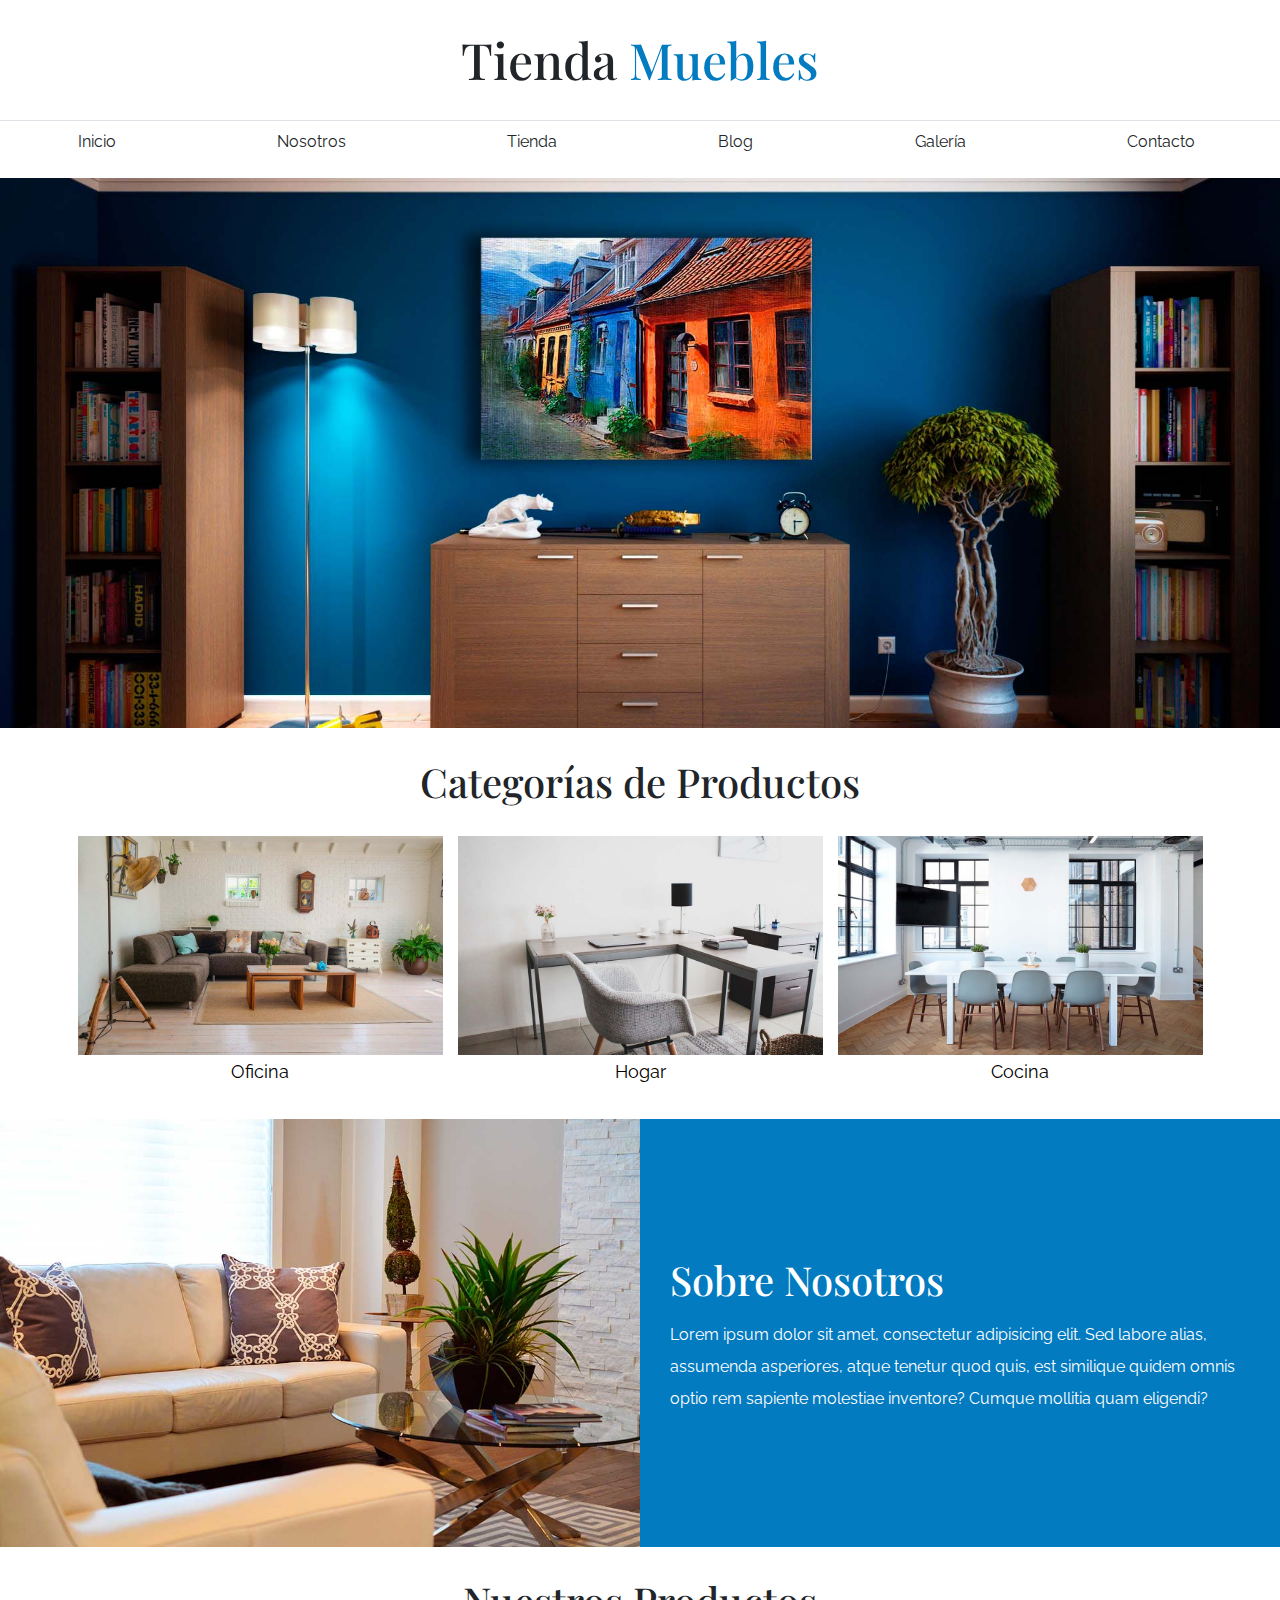
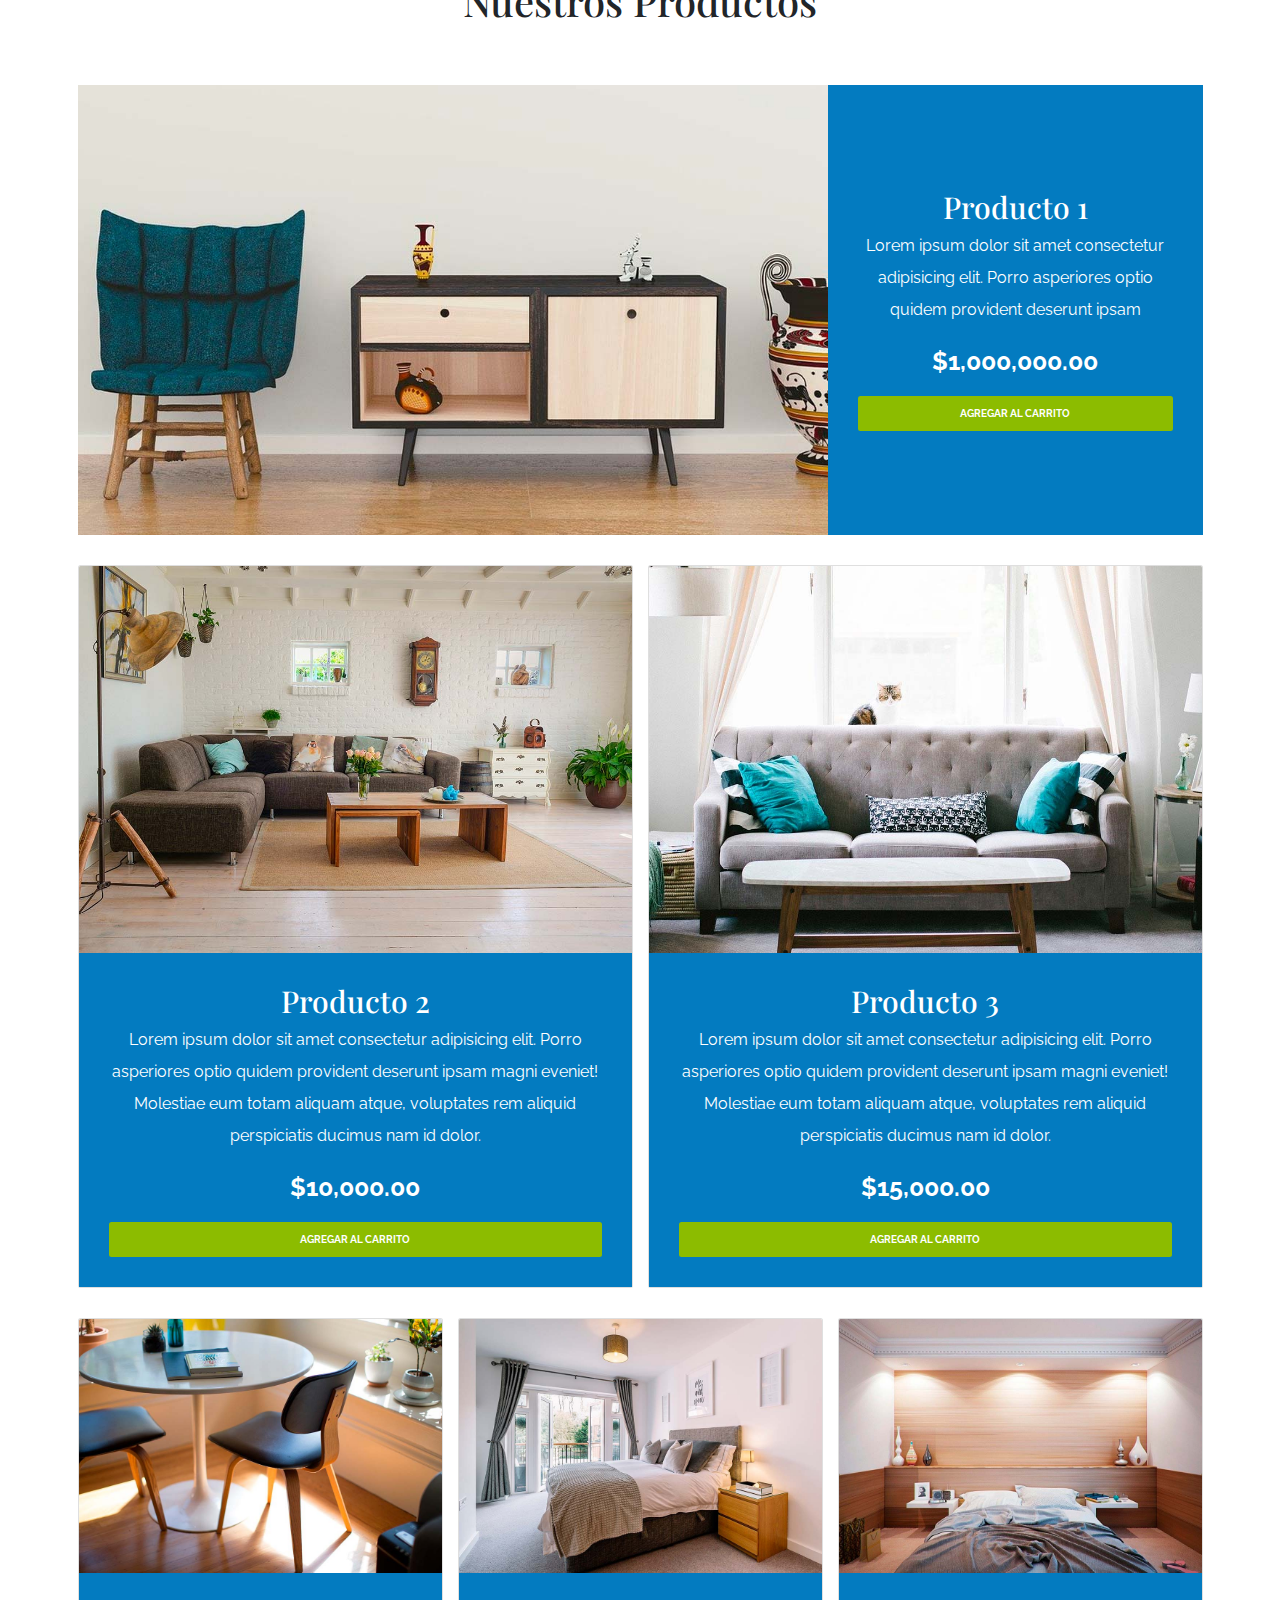
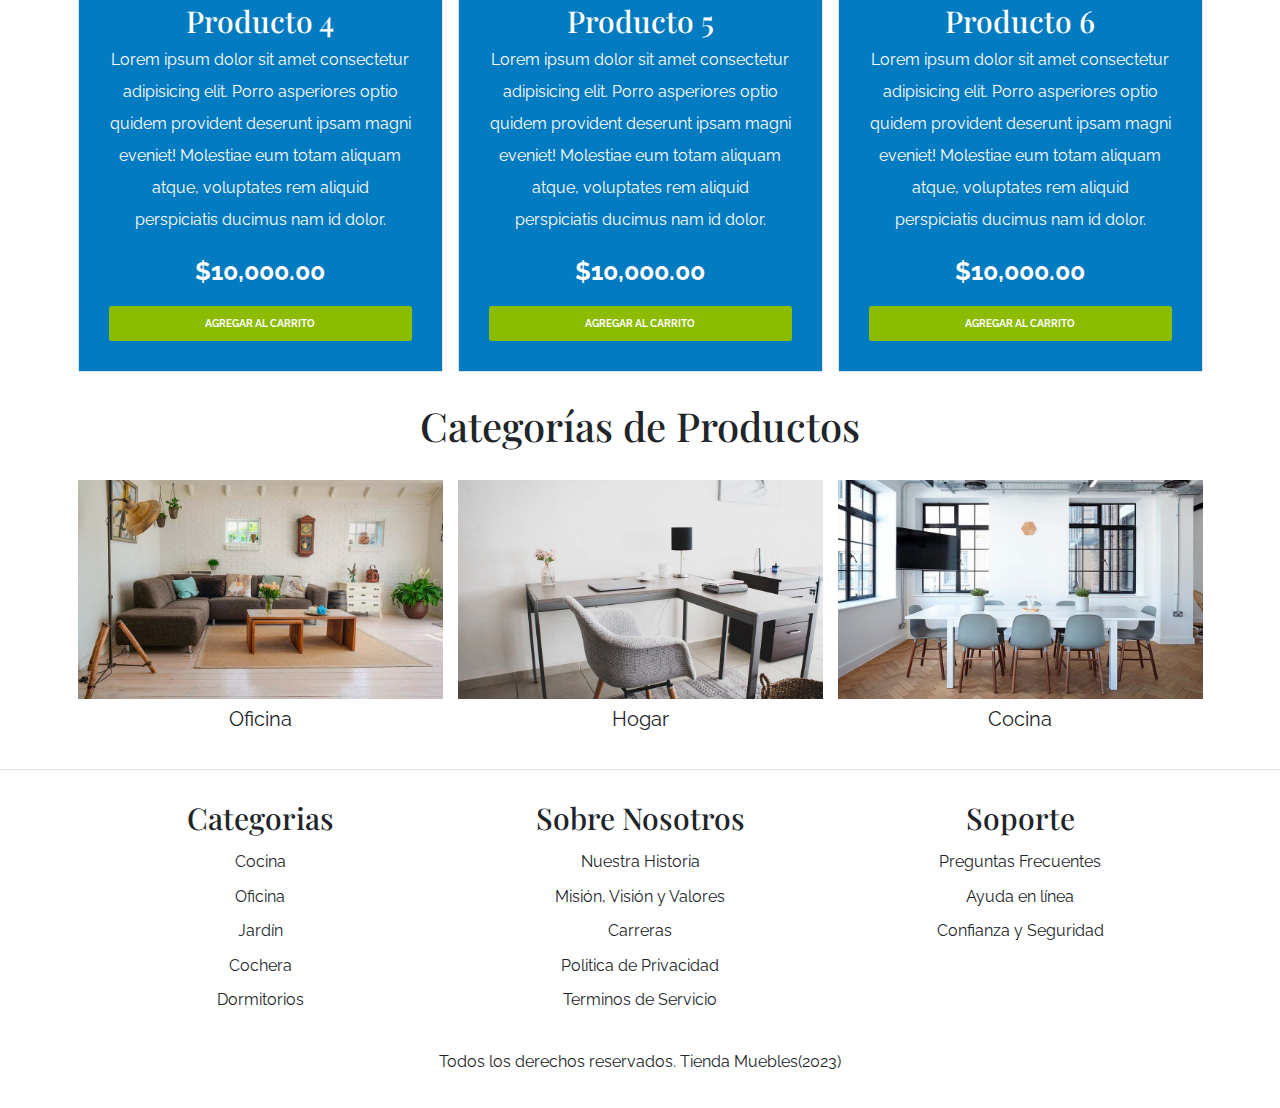
<file: index.html>
<!DOCTYPE html>
<html lang="en">

<head>
    <meta charset="UTF-8">
    <meta http-equiv="X-UA-Compatible" content="IE=edge">
    <meta name="viewport" content="width=device-width, initial-scale=1.0">
    <title>E-commerce</title>
    <link rel="preconnect" href="https://fonts.googleapis.com">
    <link rel="preconnect" href="https://fonts.gstatic.com" crossorigin>
    <link
        href="https://fonts.googleapis.com/css2?family=Playfair+Display:wght@700&family=Raleway:wght@400;700;900&display=swap"
        rel="stylesheet">
    <link rel="stylesheet" href="css/bootstrap.min.css">
    <link rel="stylesheet" href="https://cdn.jsdelivr.net/npm/bootstrap-icons@1.10.4/font/bootstrap-icons.css">
    <link rel="stylesheet" href="css/app.css">
</head>

<body>
    <header class="my-5">
        <h1 class="text-center">Tienda <span class="text-primary">Muebles</span></h1>
    </header>

    <div class="border-top my-4">
        <div class="container navbar navbar-expand-md navbar-light">
            <a href="/" class="navbar-brand text-primary d-md-none fs-2 fw-bold text-uppercase">Tienda Muebles</a>
            <button class="navbar-toggler" data-bs-toggle="collapse" data-bs-target="#menu">
                <span class="navbar-toggler-icon"></span>
            </button>
            <div id="menu" class="collapse navbar-collapse">
                <nav class="container navbar-nav d-flex flex-md-row justify-content-md-between text-center">
                    <a href="index.html" class="text-dark text-decoration-none">Inicio</a>
                    <a href="nosotros.html" class="text-dark text-decoration-none">Nosotros</a>
                    <a href="tienda.html" class="text-dark text-decoration-none">Tienda</a>
                    <a href="blog.html" class="text-dark text-decoration-none">Blog</a>
                    <a href="galeria.html" class="text-dark text-decoration-none">Galería</a>
                    <a href="contacto.html" class="text-dark text-decoration-none">Contacto</a>
                </nav>
            </div>
        </div>
    </div>

    <!-- CSS -->
    <div class="hero"></div>

    <section class="container my-5">
        <h2 class="text-center my-5">Categorías de Productos</h2>
        <div class="row">
            <div class="col-4">
                <img src="/img/categoria1.jpg" alt="Oficina" class="img-fluid">
                <a href="#" class="btn btn-outline-primary border-0 w-100 text-center text-black fs-3 rounded-0">Oficina</a>
            </div>
            <div class="col-4">
                <img src="/img/categoria2.jpg" alt="Hogar" class="img-fluid">
                <a href="#" class="btn btn-outline-primary border-0 w-100 text-center text-black fs-3 rounded-0">Hogar</a>
            </div>
            <div class="col-4">
                <img src="/img/categoria3.jpg" alt="Cocina" class="img-fluid">
                <a href="#" class="btn btn-outline-primary border-0 w-100 text-center text-black fs-3 rounded-0">Cocina</a>
            </div>
        </div>
    </section>

    <section class="container-fluid my-5 p-0">
        <div class="row g-0">
            <div class="col-12 col-md-6">
                <img src="/img/nosotros.jpg" alt="Sobre nosotros" class="img-fluid w-100">
            </div>
            <div class="col-12 col-md-6 bg-primary text-white d-flex flex-column justify-content-md-center p-5">
                <h2 class="my-4">Sobre Nosotros</h2>
                <p>Lorem ipsum dolor sit amet, consectetur adipisicing elit. Sed labore alias, assumenda asperiores, atque tenetur quod quis, est similique quidem omnis optio rem sapiente molestiae inventore? Cumque mollitia quam eligendi?</p>
            </div>
        </div>
    </section>

    <main class="container my-5">
        <h2 class="text-center my-5">Nuestros Productos</h2>
        <div class="row g-0 pt-5">
            <div class="col-md-8 producto">
                <img src="/img/producto1.jpg" alt="Imagen Producto" class="img-fluid">
            </div>
            <div class="col-md-4 d-flex flex-column justify-content-center text-white text-center bg-primary p-5">
                <h3>Producto 1</h3>
                <p>Lorem ipsum dolor sit amet consectetur adipisicing elit. Porro asperiores optio quidem provident
                    deserunt ipsam</p>
                <p class="fs-1 fw-bold">$1,000,000.00</p>
                <a href="#" class="btn btn-success text-uppercase fw-bold py-3">Agregar al carrito</a>
            </div>
        </div>
        <div class="row mt-md-5">
            <div class="col-md-6 my-5 my-md-0">
                <div class="card">
                    <img src="/img/producto2.jpg" class="card-img-top" alt="Producto 2">
                    <div class="card-body text-center text-white bg-primary p-5">
                        <h3>Producto 2</h3>
                        <p>Lorem ipsum dolor sit amet consectetur adipisicing elit. Porro asperiores optio quidem provident
                            deserunt ipsam magni eveniet! Molestiae eum totam aliquam atque, voluptates rem aliquid
                            perspiciatis ducimus nam id dolor.</p>
                        <p class="fs-1 fw-bold">$10,000.00</p>
                        <a href="#" class="btn btn-success text-uppercase fw-bold py-3 d-block">Agregar al carrito</a>
                    </div>
                </div>
            </div>
            <div class="col-md-6">
                <div class="card">
                    <img src="/img/producto3.jpg" class="card-img-top" alt="Producto 3">
                    <div class="card-body text-center text-white bg-primary p-5">
                        <h3>Producto 3</h3>
                        <p>Lorem ipsum dolor sit amet consectetur adipisicing elit. Porro asperiores optio quidem provident
                            deserunt ipsam magni eveniet! Molestiae eum totam aliquam atque, voluptates rem aliquid
                            perspiciatis ducimus nam id dolor.</p>
                        <p class="fs-1 fw-bold">$15,000.00</p>
                        <a href="#" class="btn btn-success text-uppercase fw-bold py-3 d-block">Agregar al carrito</a>
                    </div>
                </div>
            </div>
        </div>
        <div class="row mt-5">
            <div class="col-md-4">
                <div class="card">
                    <img src="/img/producto4.jpg" class="card-img-top" alt="Producto 4">
                    <div class="card-body text-center text-white bg-primary p-5">
                        <h3>Producto 4</h3>
                        <p>Lorem ipsum dolor sit amet consectetur adipisicing elit. Porro asperiores optio quidem provident
                            deserunt ipsam magni eveniet! Molestiae eum totam aliquam atque, voluptates rem aliquid
                            perspiciatis ducimus nam id dolor.</p>
                        <p class="fs-1 fw-bold">$10,000.00</p>
                        <a href="#" class="btn btn-success text-uppercase fw-bold py-3 d-block">Agregar al carrito</a>
                    </div>
                </div>
            </div>
            <div class="col-md-4 my-5 my-md-0">
                <div class="card">
                    <img src="/img/producto5.jpg" class="card-img-top" alt="Producto 5">
                    <div class="card-body text-center text-white bg-primary p-5">
                        <h3>Producto 5</h3>
                        <p>Lorem ipsum dolor sit amet consectetur adipisicing elit. Porro asperiores optio quidem provident
                            deserunt ipsam magni eveniet! Molestiae eum totam aliquam atque, voluptates rem aliquid
                            perspiciatis ducimus nam id dolor.</p>
                        <p class="fs-1 fw-bold">$10,000.00</p>
                        <a href="#" class="btn btn-success text-uppercase fw-bold py-3 d-block">Agregar al carrito</a>
                    </div>
                </div>
            </div>
            <div class="col-md-4">
                <div class="card">
                    <img src="/img/producto6.jpg" class="card-img-top" alt="Producto 6">
                    <div class="card-body text-center text-white bg-primary p-5">
                        <h3>Producto 6</h3>
                        <p>Lorem ipsum dolor sit amet consectetur adipisicing elit. Porro asperiores optio quidem provident
                            deserunt ipsam magni eveniet! Molestiae eum totam aliquam atque, voluptates rem aliquid
                            perspiciatis ducimus nam id dolor.</p>
                        <p class="fs-1 fw-bold">$10,000.00</p>
                        <a href="#" class="btn btn-success text-uppercase fw-bold py-3 d-block">Agregar al carrito</a>
                    </div>
                </div>
            </div>
        </div>
    </main>

    <section class="container">
        <h2 class="text-center my-5">Categorías de Productos</h2>
        <div class="row mt-5">
            <div class="col-md-4 categoria">
                <div class="overflow-hidden">
                    <img src="img/categoria1.jpg" alt="Categoria 1" class="img-fluid">
                </div>
                <a href="#" class="d-block text-center text-dark fs-2 text-decoration-none">Oficina</a>
            </div>
            <div class="col-md-4 categoria">
                <div class="overflow-hidden">
                    <img src="img/categoria2.jpg" alt="Categoria 2" class="img-fluid">
                </div>
                <a href="#" class="d-block text-center text-dark fs-2 text-decoration-none">Hogar</a>
            </div>
            <div class="col-md-4 categoria">
                <div class="overflow-hidden">
                    <img src="img/categoria3.jpg" alt="Categoria 3" class="img-fluid">
                </div>
                <a href="#" class="d-block text-center text-dark fs-2 text-decoration-none">Cocina</a>
            </div>
        </div>
    </section>

    <footer class="my-5 my-5 border-top">
        <div class="container mt-5">
            <div class="row text-center">
                <div class="col-md-4 mb-4 mb-md-0">
                    <h3 class="mb-3">Categorias</h3>
                    <nav class="d-flex flex-column gap-1">
                        <a href="#" class="text-dark text-decoration-none">Cocina</a>
                        <a href="#" class="text-dark text-decoration-none">Oficina</a>
                        <a href="#" class="text-dark text-decoration-none">Jardín</a>
                        <a href="#" class="text-dark text-decoration-none">Cochera</a>
                        <a href="#" class="text-dark text-decoration-none">Dormitorios</a>
                    </nav>
                </div>
                <div class="col-md-4 mb-4 mb-md-0">
                    <h3 class="mb-3">Sobre Nosotros</h3>
                    <nav class="d-flex flex-column gap-1">
                        <a href="#" class="text-dark text-decoration-none">Nuestra Historia</a>
                        <a href="#" class="text-dark text-decoration-none">Misión, Visión y Valores</a>
                        <a href="#" class="text-dark text-decoration-none">Carreras</a>
                        <a href="#" class="text-dark text-decoration-none">Politica de Privacidad</a>
                        <a href="#" class="text-dark text-decoration-none">Terminos de Servicio</a>
                    </nav>
                </div>
                <div class="col-md-4 mb-4 mb-md-0">
                    <h3 class="mb-3">Soporte</h3>
                    <nav class="d-flex flex-column gap-1">
                        <a href="#" class="text-dark text-decoration-none">Preguntas Frecuentes</a>
                        <a href="#" class="text-dark text-decoration-none">Ayuda en línea</a>
                        <a href="#" class="text-dark text-decoration-none">Confianza y Seguridad</a>
                    </nav>
                </div>
            </div>
        </div>
        <p class="text-center mt-5">Todos los derechos reservados. Tienda Muebles(2023)</p>
    </footer>

    <script src="js/bootstrap.bundle.min.js"></script>
</body>

</html>
</file>
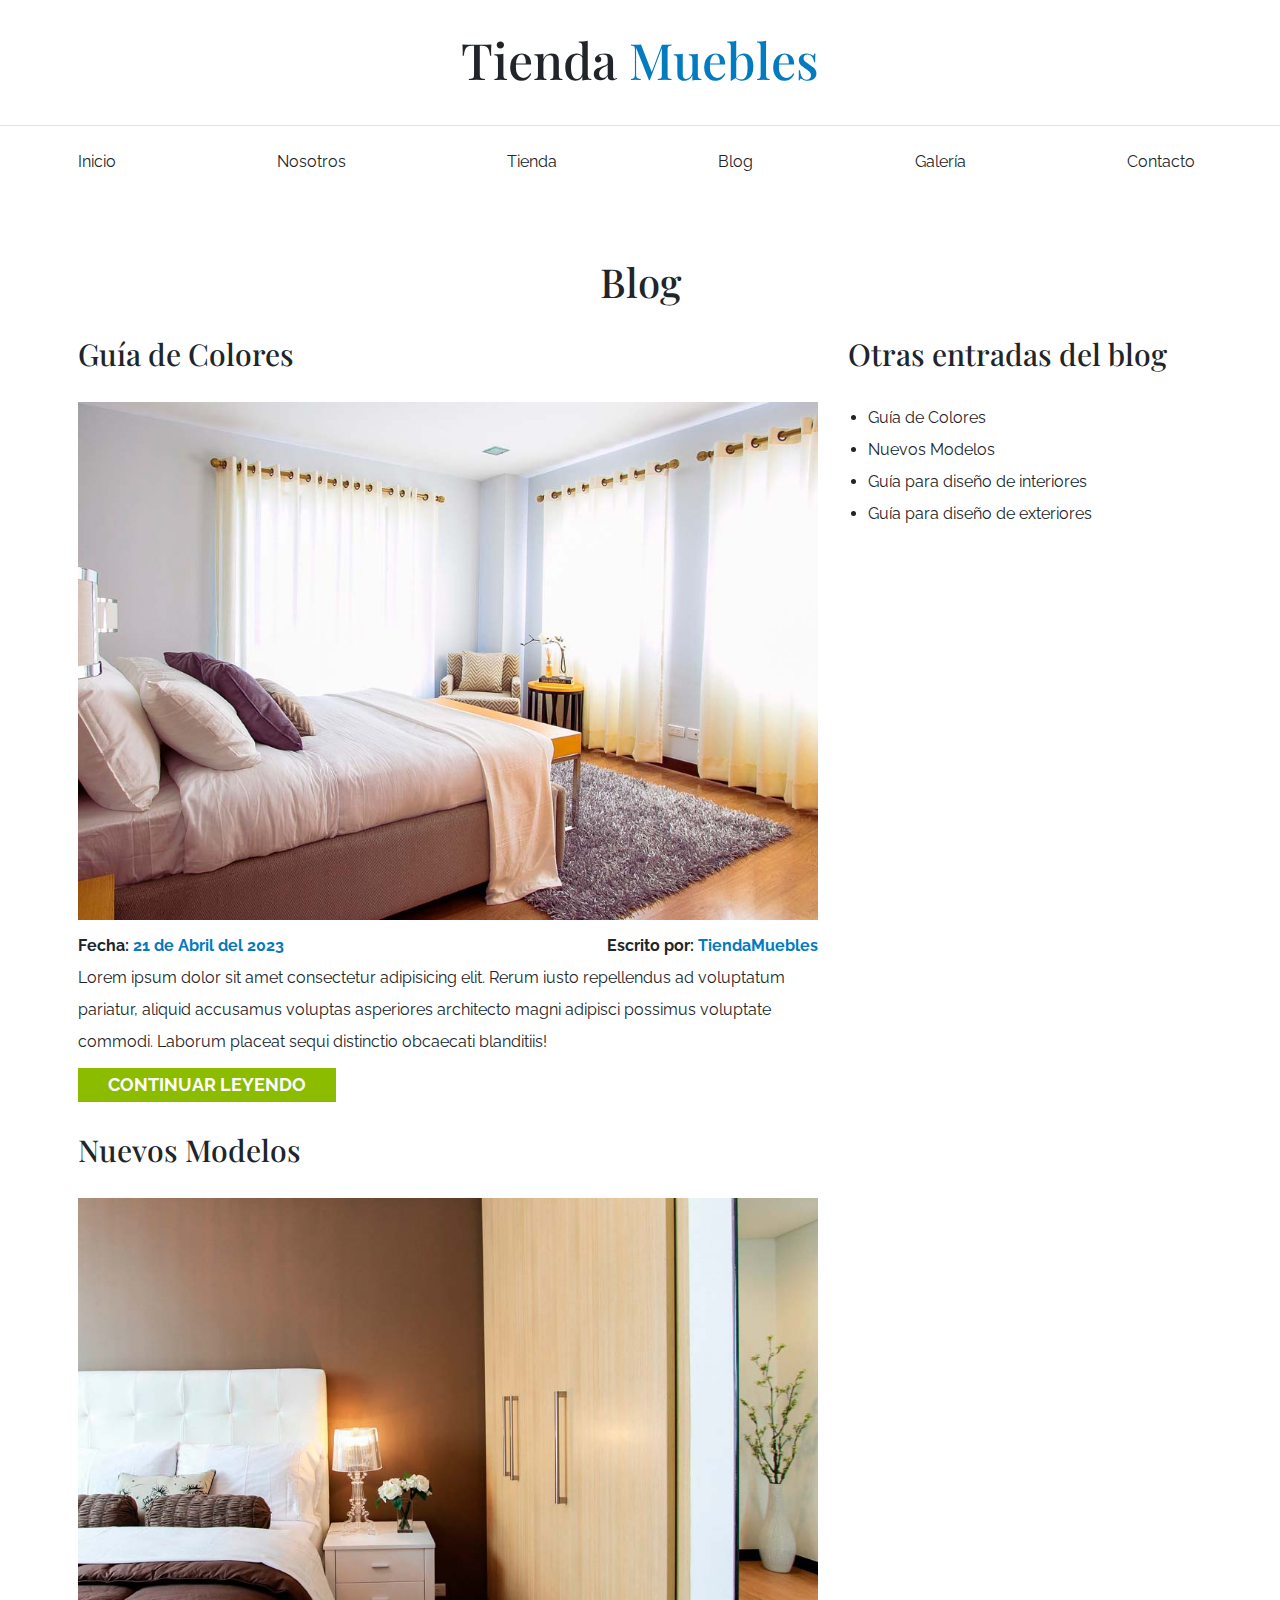
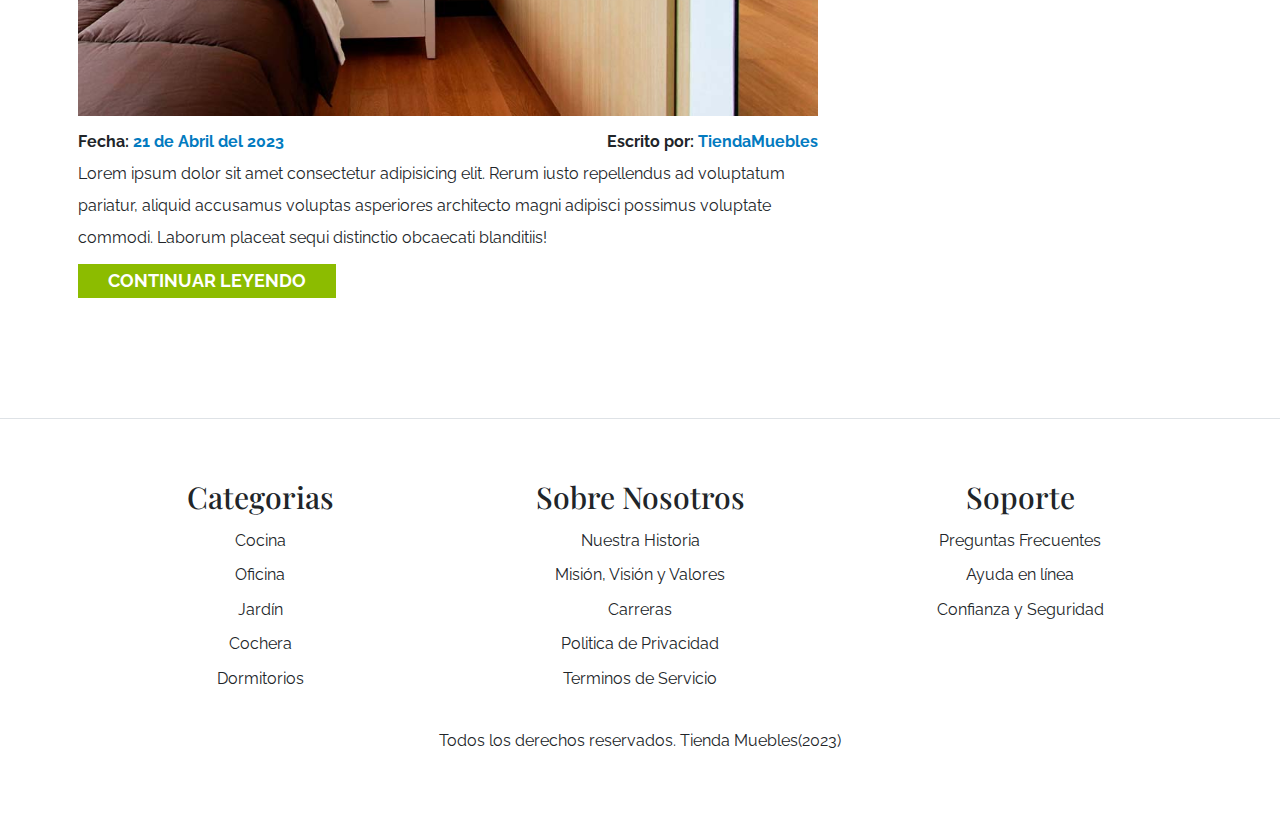
<file: blog.html>
<!DOCTYPE html>
<html lang="en">

<head>
    <meta charset="UTF-8">
    <meta http-equiv="X-UA-Compatible" content="IE=edge">
    <meta name="viewport" content="width=device-width, initial-scale=1.0">
    <title>E-commerce | Blog</title>
    <link rel="preconnect" href="https://fonts.googleapis.com">
    <link rel="preconnect" href="https://fonts.gstatic.com" crossorigin>
    <link
        href="https://fonts.googleapis.com/css2?family=Playfair+Display:wght@700&family=Raleway:wght@400;700;900&display=swap"
        rel="stylesheet">
    <link rel="stylesheet" href="css/bootstrap.min.css">
    <link rel="stylesheet" href="https://cdn.jsdelivr.net/npm/bootstrap-icons@1.10.4/font/bootstrap-icons.css">
    <link rel="stylesheet" href="css/app.css">
</head>

<body>
    <header class="py-5">
        <h1 class="text-center">Tienda <span class="text-primary">Muebles</span></h1>
    </header>

    <div class="border-top py-4">
        <div class="container navbar navbar-expand-md navbar-light">
            <a href="/" class="navbar-brand text-primary d-md-none fs-2 fw-bold text-uppercase">Tienda Muebles</a>
            <button class="navbar-toggler" data-bs-toggle="collapse" data-bs-target="#menu">
                <span class="navbar-toggler-icon"></span>
            </button>
            <div id="menu" class="collapse navbar-collapse">
                <nav class="container navbar-nav d-flex flex-md-row justify-content-md-between text-center">
                    <a href="index.html" class="text-dark text-decoration-none">Inicio</a>
                    <a href="nosotros.html" class="text-dark text-decoration-none">Nosotros</a>
                    <a href="tienda.html" class="text-dark text-decoration-none">Tienda</a>
                    <a href="blog.html" class="text-dark text-decoration-none">Blog</a>
                    <a href="galeria.html" class="text-dark text-decoration-none">Galería</a>
                    <a href="contacto.html" class="text-dark text-decoration-none">Contacto</a>
                </nav>
            </div>
        </div>
    </div>

    <section class="container py-5">
        <h2 class="text-center my-5">Blog</h2>
        <div class="row gx-5">
            <main class="col-md-8 mb-5">
                <article class="mb-5">
                    <h3 class="mb-5">Guía de Colores</h3>
                    <img src="img/galeria_01.jpg" alt="Post 1" class="img-fluid">
                    <div class="d-flex flex-column flex-md-row justify-content-md-between mt-3">
                        <b>Fecha: <span class="text-primary">21 de Abril del 2023</span></b>
                        <b>Escrito por: <span class="text-primary">TiendaMuebles</span></b>
                    </div>
                    <p>Lorem ipsum dolor sit amet consectetur adipisicing elit. Rerum iusto repellendus ad voluptatum pariatur, aliquid accusamus voluptas asperiores architecto magni adipisci possimus voluptate commodi. Laborum placeat sequi distinctio obcaecati blanditiis!</p>
                    <a href="entrada.html" class="btn btn-success text-uppercase fs-3 px-5 rounded-0 fw-bold d-block d-md-inline-block">Continuar Leyendo</a>
                </article>
                <article class="mb-5">
                    <h3 class="mb-5">Nuevos Modelos</h3>
                    <img src="img/galeria_02.jpg" alt="Post 2" class="img-fluid">
                    <div class="d-flex flex-column flex-md-row justify-content-md-between mt-3">
                        <b>Fecha: <span class="text-primary">21 de Abril del 2023</span></b>
                        <b>Escrito por: <span class="text-primary">TiendaMuebles</span></b>
                    </div>
                    <p>Lorem ipsum dolor sit amet consectetur adipisicing elit. Rerum iusto repellendus ad voluptatum pariatur, aliquid accusamus voluptas asperiores architecto magni adipisci possimus voluptate commodi. Laborum placeat sequi distinctio obcaecati blanditiis!</p>
                    <a href="entrada.html" class="btn btn-success text-uppercase fs-3 px-5 rounded-0 fw-bold d-block d-md-inline-block">Continuar Leyendo</a>
                </article>
            </main>
            <aside class="col-md-4">
                <h3 class="mb-5">Otras entradas del blog</h3>
                <ul>
                    <li><a href="entrada.html" class="d-block text-dark text-decoration-none">Guía de Colores</a></li>
                    <li><a href="entrada.html" class="d-block text-dark text-decoration-none">Nuevos Modelos</a></li>
                    <li><a href="entrada.html" class="d-block text-dark text-decoration-none">Guía para diseño de interiores</a>
                    </li>
                    <li><a href="entrada.html" class="d-block text-dark text-decoration-none">Guía para diseño de exteriores</a>
                    </li>
                </ul>
            </aside>
        </div>

    </section>

    <footer class="py-5 my-5 border-top">
        <div class="container mt-5">
            <div class="row text-center">
                <div class="col-md-4 mb-4 mb-md-0">
                    <h3 class="mb-3">Categorias</h3>
                    <nav class="d-flex flex-column gap-1">
                        <a href="#" class="text-dark text-decoration-none">Cocina</a>
                        <a href="#" class="text-dark text-decoration-none">Oficina</a>
                        <a href="#" class="text-dark text-decoration-none">Jardín</a>
                        <a href="#" class="text-dark text-decoration-none">Cochera</a>
                        <a href="#" class="text-dark text-decoration-none">Dormitorios</a>
                    </nav>
                </div>
                <div class="col-md-4 mb-4 mb-md-0">
                    <h3 class="mb-3">Sobre Nosotros</h3>
                    <nav class="d-flex flex-column gap-1">
                        <a href="#" class="text-dark text-decoration-none">Nuestra Historia</a>
                        <a href="#" class="text-dark text-decoration-none">Misión, Visión y Valores</a>
                        <a href="#" class="text-dark text-decoration-none">Carreras</a>
                        <a href="#" class="text-dark text-decoration-none">Politica de Privacidad</a>
                        <a href="#" class="text-dark text-decoration-none">Terminos de Servicio</a>
                    </nav>
                </div>
                <div class="col-md-4 mb-4 mb-md-0">
                    <h3 class="mb-3">Soporte</h3>
                    <nav class="d-flex flex-column gap-1">
                        <a href="#" class="text-dark text-decoration-none">Preguntas Frecuentes</a>
                        <a href="#" class="text-dark text-decoration-none">Ayuda en línea</a>
                        <a href="#" class="text-dark text-decoration-none">Confianza y Seguridad</a>
                    </nav>
                </div>
            </div>
        </div>
        <p class="text-center mt-5">Todos los derechos reservados. Tienda Muebles(2023)</p>
    </footer>

    <script src="js/bootstrap.bundle.min.js"></script>
</body>

</html>
</file>
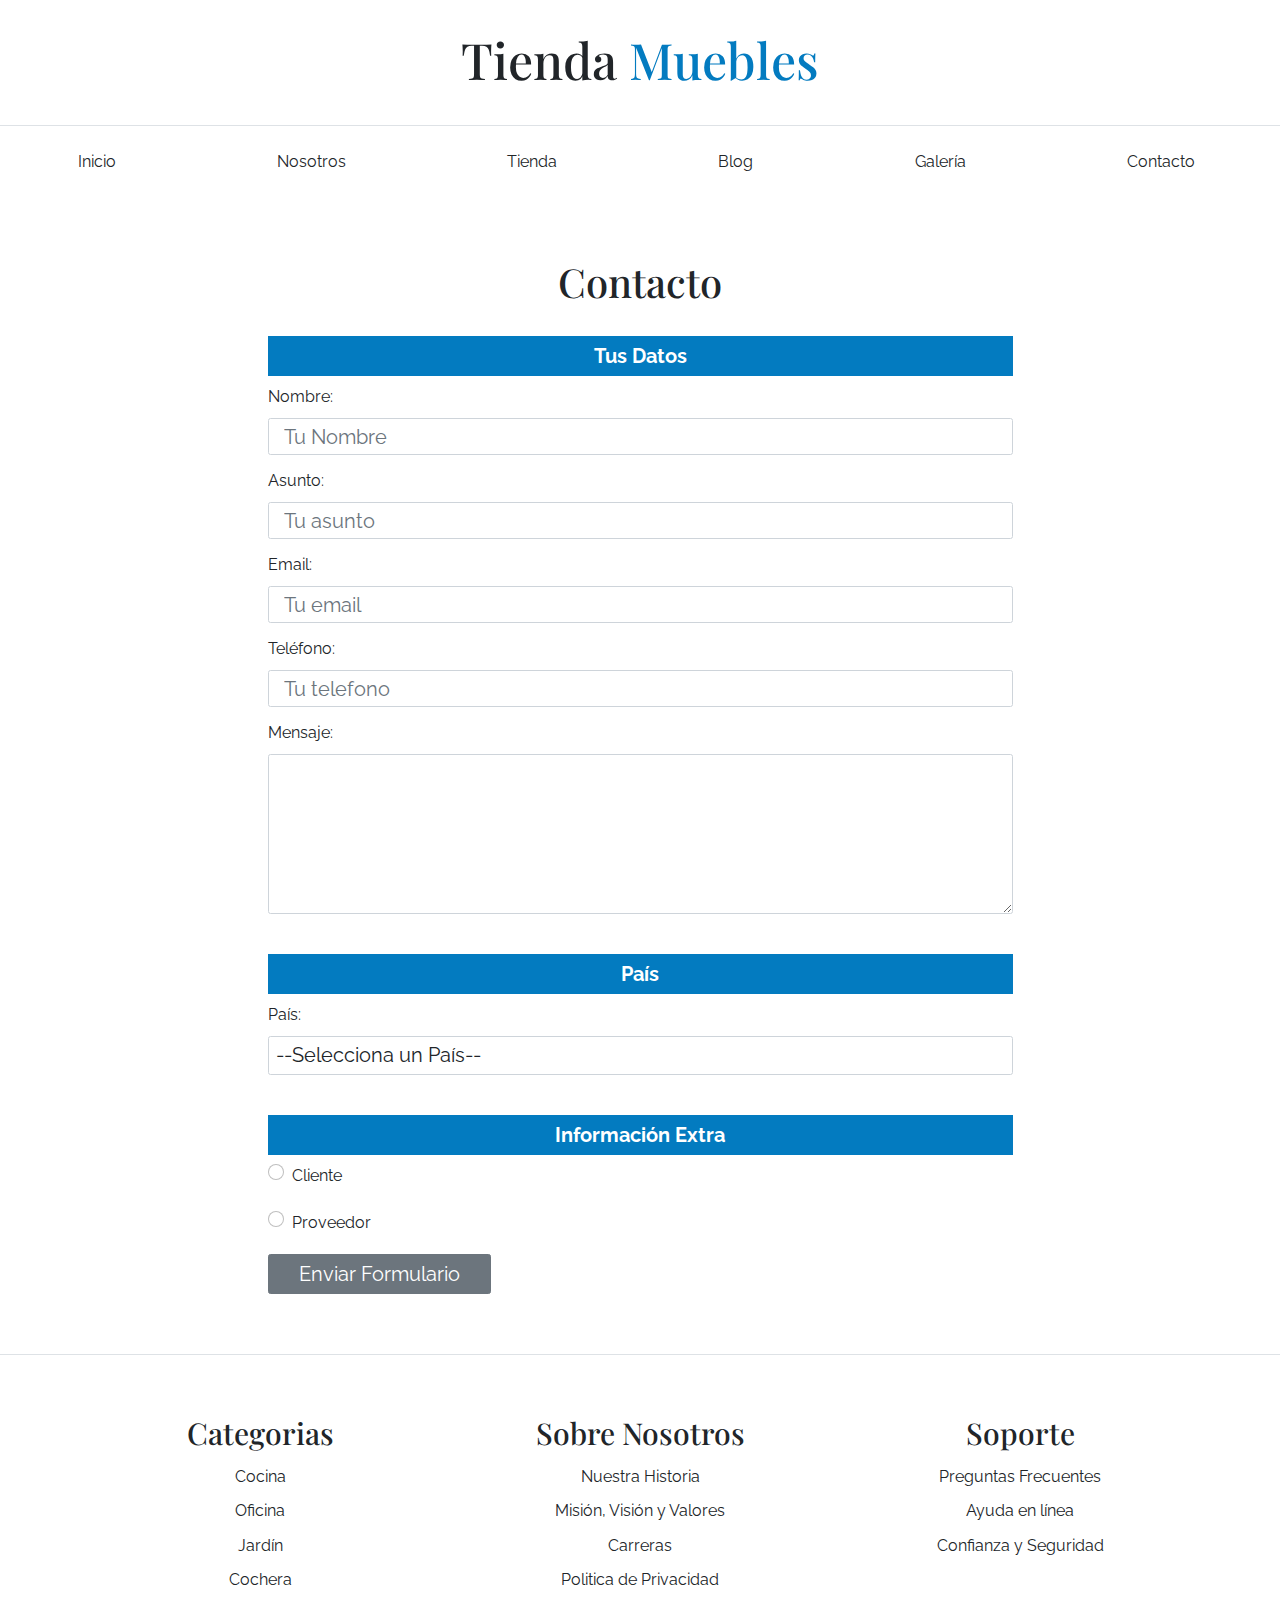
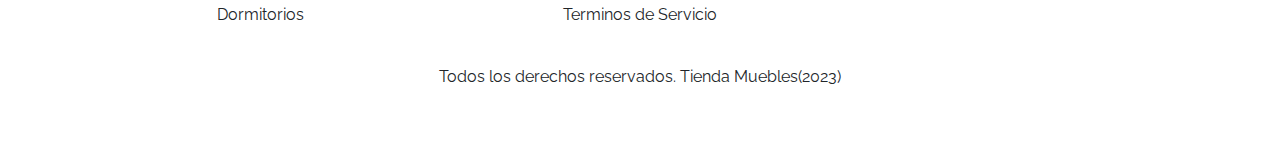
<file: contacto.html>
<!DOCTYPE html>
<html lang="en">

<head>
    <meta charset="UTF-8">
    <meta http-equiv="X-UA-Compatible" content="IE=edge">
    <meta name="viewport" content="width=device-width, initial-scale=1.0">
    <title>E-commerce | Contacto</title>
    <link rel="preconnect" href="https://fonts.googleapis.com">
    <link rel="preconnect" href="https://fonts.gstatic.com" crossorigin>
    <link
        href="https://fonts.googleapis.com/css2?family=Playfair+Display:wght@700&family=Raleway:wght@400;700;900&display=swap"
        rel="stylesheet">
    <link rel="stylesheet" href="css/bootstrap.min.css">
    <link rel="stylesheet" href="https://cdn.jsdelivr.net/npm/bootstrap-icons@1.10.4/font/bootstrap-icons.css">
    <link rel="stylesheet" href="css/app.css">
</head>

<body>
    <header class="py-5">
        <h1 class="text-center">Tienda <span class="text-primary">Muebles</span></h1>
    </header>

    <div class="border-top py-4">
        <div class="container navbar navbar-expand-md navbar-light">
            <a href="/" class="navbar-brand text-primary d-md-none fs-2 fw-bold text-uppercase">Tienda Muebles</a>
            <button class="navbar-toggler" data-bs-toggle="collapse" data-bs-target="#menu">
                <span class="navbar-toggler-icon"></span>
            </button>
            <div id="menu" class="collapse navbar-collapse">
                <nav class="container navbar-nav d-flex flex-md-row justify-content-md-between text-center">
                    <a href="index.html" class="text-dark text-decoration-none">Inicio</a>
                    <a href="nosotros.html" class="text-dark text-decoration-none">Nosotros</a>
                    <a href="tienda.html" class="text-dark text-decoration-none">Tienda</a>
                    <a href="blog.html" class="text-dark text-decoration-none">Blog</a>
                    <a href="galeria.html" class="text-dark text-decoration-none">Galería</a>
                    <a href="contacto.html" class="text-dark text-decoration-none">Contacto</a>
                </nav>
            </div>
        </div>
    </div>

    <main class="container py-5">
        <h2 class="text-center my-5">Contacto</h2>
        <div class="row justify-content-center">
            <form class="col-md-8 needs-validation" novalidate>
                <fieldset>
                    <legend class="bg-primary text-white text-center fs-2 fw-bold">Tus Datos</legend>
                    <div class="mb-3">
                        <label for="nombre" class="form-label">Nombre:</label>
                        <input type="text" name="nombre" id="nombre" class="form-control p-1 ps-4 fs-2" placeholder="Tu Nombre" required>
                        <span class="invalid-feedback">Por favor llena este campoo</span>
                    </div>
                    <div class="mb-3">
                        <label for="asunto" class="form-label">Asunto:</label>
                        <input type="text" name="asunto" id="asunto" class="form-control p-1 ps-4 fs-2" placeholder="Tu asunto" required>
                        <span class="invalid-feedback">Por favor llena este campoo</span>
                    </div>
                    <div class="mb-3">
                        <label for="email" class="form-label">Email:</label>
                        <input type="email" name="email" id="email" class="form-control p-1 ps-4 fs-2" placeholder="Tu email" required>
                        <span class="invalid-feedback">Por favor llena este campoo</span>
                    </div>
                    <div class="mb-3">
                        <label for="telefono" class="form-label">Teléfono:</label>
                        <input type="tel" name="telefono" id="telefono" class="form-control p-1 ps-4 fs-2" placeholder="Tu telefono" required>
                        <span class="invalid-feedback">Por favor llena este campoo</span>
                    </div>
                    <div class="mb-3">
                        <label for="mensaje" class="form-label">Mensaje:</label>
                        <textarea name="mensaje" id="mensaje" rows="10" class="form-control"></textarea>
                    </div>
                </fieldset>
                <fieldset>
                    <legend class="bg-primary text-white text-center fs-2 fw-bold mt-5">País</legend>
                    <div class="mb-3">
                        <label for="pais" class="form-label">País:</label>
                        <select name="pais" id="pais" class="form-control fs-2" required>
                            <option value="" hidden>--Selecciona un País--</option>
                            <option value="MX">México</option>
                            <option value="PR">Perú</option>
                            <option value="CO">Colombia</option>
                            <option value="AR">Argentina</option>
                            <option value="ES">España</option>
                        </select>
                    </div>
                </fieldset>
                <fieldset>
                    <legend class="bg-primary text-white text-center fs-2 fw-bold mt-5">Información Extra</legend>
                    <!-- <label for="negocio" class="form-label">Tipo de negocio:</label> -->
                    <div class="mb-3 form-check">
                        <label for="cliente" class="form-label">Cliente</label>
                        <input type="radio" name="negocio" id="negocio" class="form-check-input" required>
                    </div>
                    <div class="mb-3 form-check">
                        <label for="cliente" class="form-label">Proveedor</label>
                        <input type="radio" name="negocio" id="negocio" class="form-check-input" required>
                    </div>
                    <div class="d-grid d-md-flex">
                        <input type="submit" class="btn btn-secondary fs-2 px-5" value="Enviar Formulario">
                    </div>
                </fieldset>
            </form>
        </div>
    </main>

    <footer class="py-5 my-5 border-top">
        <div class="container mt-5">
            <div class="row text-center">
                <div class="col-md-4 mb-4 mb-md-0">
                    <h3 class="mb-3">Categorias</h3>
                    <nav class="d-flex flex-column gap-1">
                        <a href="#" class="text-dark text-decoration-none">Cocina</a>
                        <a href="#" class="text-dark text-decoration-none">Oficina</a>
                        <a href="#" class="text-dark text-decoration-none">Jardín</a>
                        <a href="#" class="text-dark text-decoration-none">Cochera</a>
                        <a href="#" class="text-dark text-decoration-none">Dormitorios</a>
                    </nav>
                </div>
                <div class="col-md-4 mb-4 mb-md-0">
                    <h3 class="mb-3">Sobre Nosotros</h3>
                    <nav class="d-flex flex-column gap-1">
                        <a href="#" class="text-dark text-decoration-none">Nuestra Historia</a>
                        <a href="#" class="text-dark text-decoration-none">Misión, Visión y Valores</a>
                        <a href="#" class="text-dark text-decoration-none">Carreras</a>
                        <a href="#" class="text-dark text-decoration-none">Politica de Privacidad</a>
                        <a href="#" class="text-dark text-decoration-none">Terminos de Servicio</a>
                    </nav>
                </div>
                <div class="col-md-4 mb-4 mb-md-0">
                    <h3 class="mb-3">Soporte</h3>
                    <nav class="d-flex flex-column gap-1">
                        <a href="#" class="text-dark text-decoration-none">Preguntas Frecuentes</a>
                        <a href="#" class="text-dark text-decoration-none">Ayuda en línea</a>
                        <a href="#" class="text-dark text-decoration-none">Confianza y Seguridad</a>
                    </nav>
                </div>
            </div>
        </div>
        <p class="text-center mt-5">Todos los derechos reservados. Tienda Muebles(2023)</p>
    </footer>

    <script src="js/bootstrap.bundle.min.js"></script>
    <script src="js/app.js"></script>
</body>

</html>
</file>
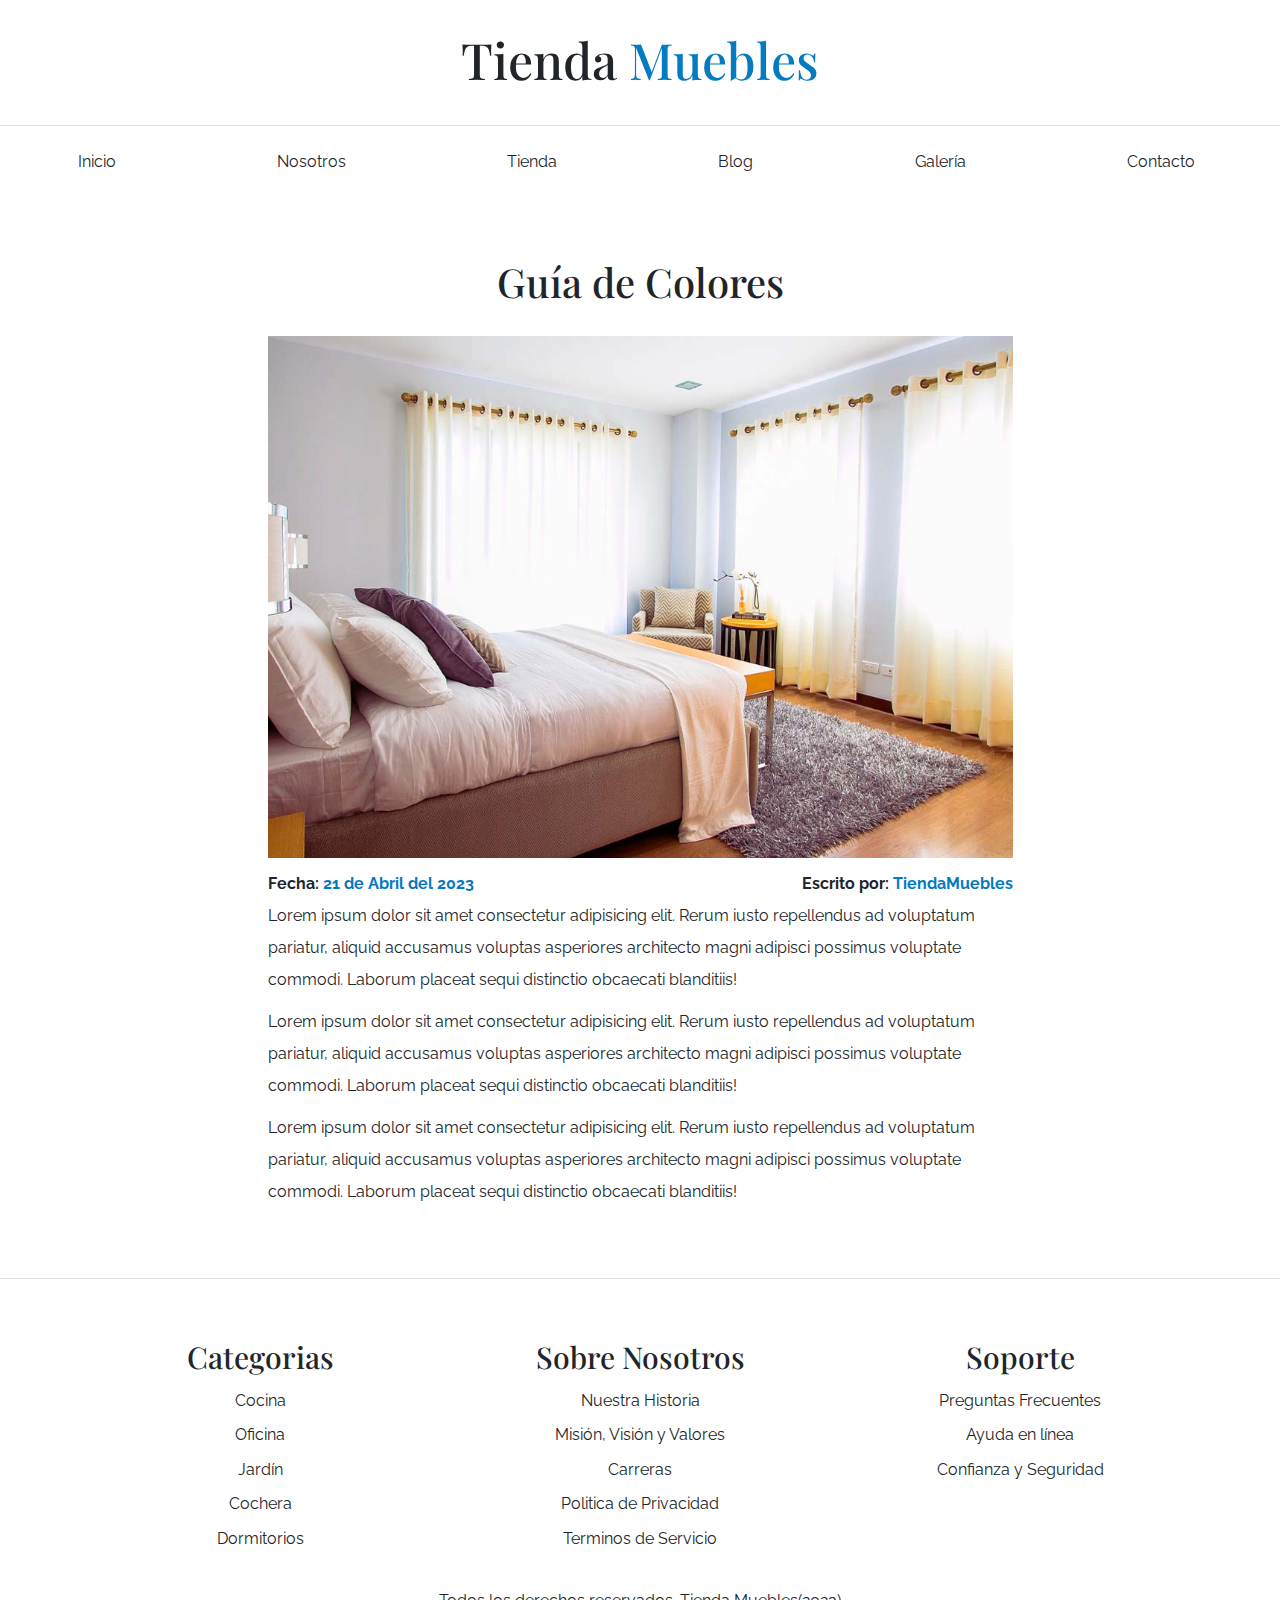
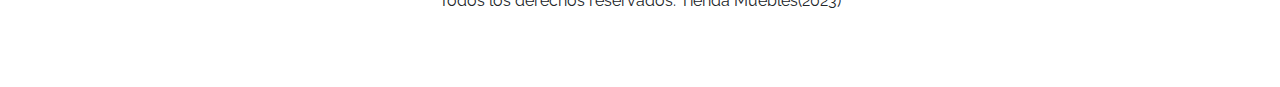
<file: entrada.html>
<!DOCTYPE html>
<html lang="en">

<head>
    <meta charset="UTF-8">
    <meta http-equiv="X-UA-Compatible" content="IE=edge">
    <meta name="viewport" content="width=device-width, initial-scale=1.0">
    <title>E-commerce | Entrada</title>
    <link rel="preconnect" href="https://fonts.googleapis.com">
    <link rel="preconnect" href="https://fonts.gstatic.com" crossorigin>
    <link
        href="https://fonts.googleapis.com/css2?family=Playfair+Display:wght@700&family=Raleway:wght@400;700;900&display=swap"
        rel="stylesheet">
    <link rel="stylesheet" href="css/bootstrap.min.css">
    <link rel="stylesheet" href="https://cdn.jsdelivr.net/npm/bootstrap-icons@1.10.4/font/bootstrap-icons.css">
    <link rel="stylesheet" href="css/app.css">
</head>

<body>
    <header class="py-5">
        <h1 class="text-center">Tienda <span class="text-primary">Muebles</span></h1>
    </header>

    <div class="border-top py-4">
        <div class="container navbar navbar-expand-md navbar-light">
            <a href="/" class="navbar-brand text-primary d-md-none fs-2 fw-bold text-uppercase">Tienda Muebles</a>
            <button class="navbar-toggler" data-bs-toggle="collapse" data-bs-target="#menu">
                <span class="navbar-toggler-icon"></span>
            </button>
            <div id="menu" class="collapse navbar-collapse">
                <nav class="container navbar-nav d-flex flex-md-row justify-content-md-between text-center">
                    <a href="index.html" class="text-dark text-decoration-none">Inicio</a>
                    <a href="nosotros.html" class="text-dark text-decoration-none">Nosotros</a>
                    <a href="tienda.html" class="text-dark text-decoration-none">Tienda</a>
                    <a href="blog.html" class="text-dark text-decoration-none">Blog</a>
                    <a href="galeria.html" class="text-dark text-decoration-none">Galería</a>
                    <a href="contacto.html" class="text-dark text-decoration-none">Contacto</a>
                </nav>
            </div>
        </div>
    </div>

    <main class="container py-5">
        <!-- con este justify se alinea de forma centrada ignorando esos 4 espacios sobrantes
        Antes se hacia con ofset-md-2 -->
        <div class="row justify-content-center">
            <div class="col-md-8">
                <h2 class="text-center my-5">Guía de Colores</h2>
                <img src="img/galeria_01.jpg" alt="Post 1" class="img-fluid w-100">
                <div class="d-flex flex-column flex-md-row justify-content-md-between mt-3">
                    <b>Fecha: <span class="text-primary">21 de Abril del 2023</span></b>
                    <b>Escrito por: <span class="text-primary">TiendaMuebles</span></b>
                </div>
                <p>Lorem ipsum dolor sit amet consectetur adipisicing elit. Rerum iusto repellendus ad voluptatum pariatur,
                    aliquid accusamus voluptas asperiores architecto magni adipisci possimus voluptate commodi. Laborum placeat
                    sequi distinctio obcaecati blanditiis!</p>
                <p>Lorem ipsum dolor sit amet consectetur adipisicing elit. Rerum iusto repellendus ad voluptatum pariatur,
                    aliquid accusamus voluptas asperiores architecto magni adipisci possimus voluptate commodi. Laborum placeat
                    sequi distinctio obcaecati blanditiis!</p>
                <p>Lorem ipsum dolor sit amet consectetur adipisicing elit. Rerum iusto repellendus ad voluptatum pariatur,
                    aliquid accusamus voluptas asperiores architecto magni adipisci possimus voluptate commodi. Laborum placeat
                    sequi distinctio obcaecati blanditiis!</p>
            </div>
        </div>
    </main>

    <footer class="py-5 my-5 border-top">
        <div class="container mt-5">
            <div class="row text-center">
                <div class="col-md-4 mb-4 mb-md-0">
                    <h3 class="mb-3">Categorias</h3>
                    <nav class="d-flex flex-column gap-1">
                        <a href="#" class="text-dark text-decoration-none">Cocina</a>
                        <a href="#" class="text-dark text-decoration-none">Oficina</a>
                        <a href="#" class="text-dark text-decoration-none">Jardín</a>
                        <a href="#" class="text-dark text-decoration-none">Cochera</a>
                        <a href="#" class="text-dark text-decoration-none">Dormitorios</a>
                    </nav>
                </div>
                <div class="col-md-4 mb-4 mb-md-0">
                    <h3 class="mb-3">Sobre Nosotros</h3>
                    <nav class="d-flex flex-column gap-1">
                        <a href="#" class="text-dark text-decoration-none">Nuestra Historia</a>
                        <a href="#" class="text-dark text-decoration-none">Misión, Visión y Valores</a>
                        <a href="#" class="text-dark text-decoration-none">Carreras</a>
                        <a href="#" class="text-dark text-decoration-none">Politica de Privacidad</a>
                        <a href="#" class="text-dark text-decoration-none">Terminos de Servicio</a>
                    </nav>
                </div>
                <div class="col-md-4 mb-4 mb-md-0">
                    <h3 class="mb-3">Soporte</h3>
                    <nav class="d-flex flex-column gap-1">
                        <a href="#" class="text-dark text-decoration-none">Preguntas Frecuentes</a>
                        <a href="#" class="text-dark text-decoration-none">Ayuda en línea</a>
                        <a href="#" class="text-dark text-decoration-none">Confianza y Seguridad</a>
                    </nav>
                </div>
            </div>
        </div>
        <p class="text-center mt-5">Todos los derechos reservados. Tienda Muebles(2023)</p>
    </footer>

    <script src="js/bootstrap.bundle.min.js"></script>
</body>

</html>
</file>
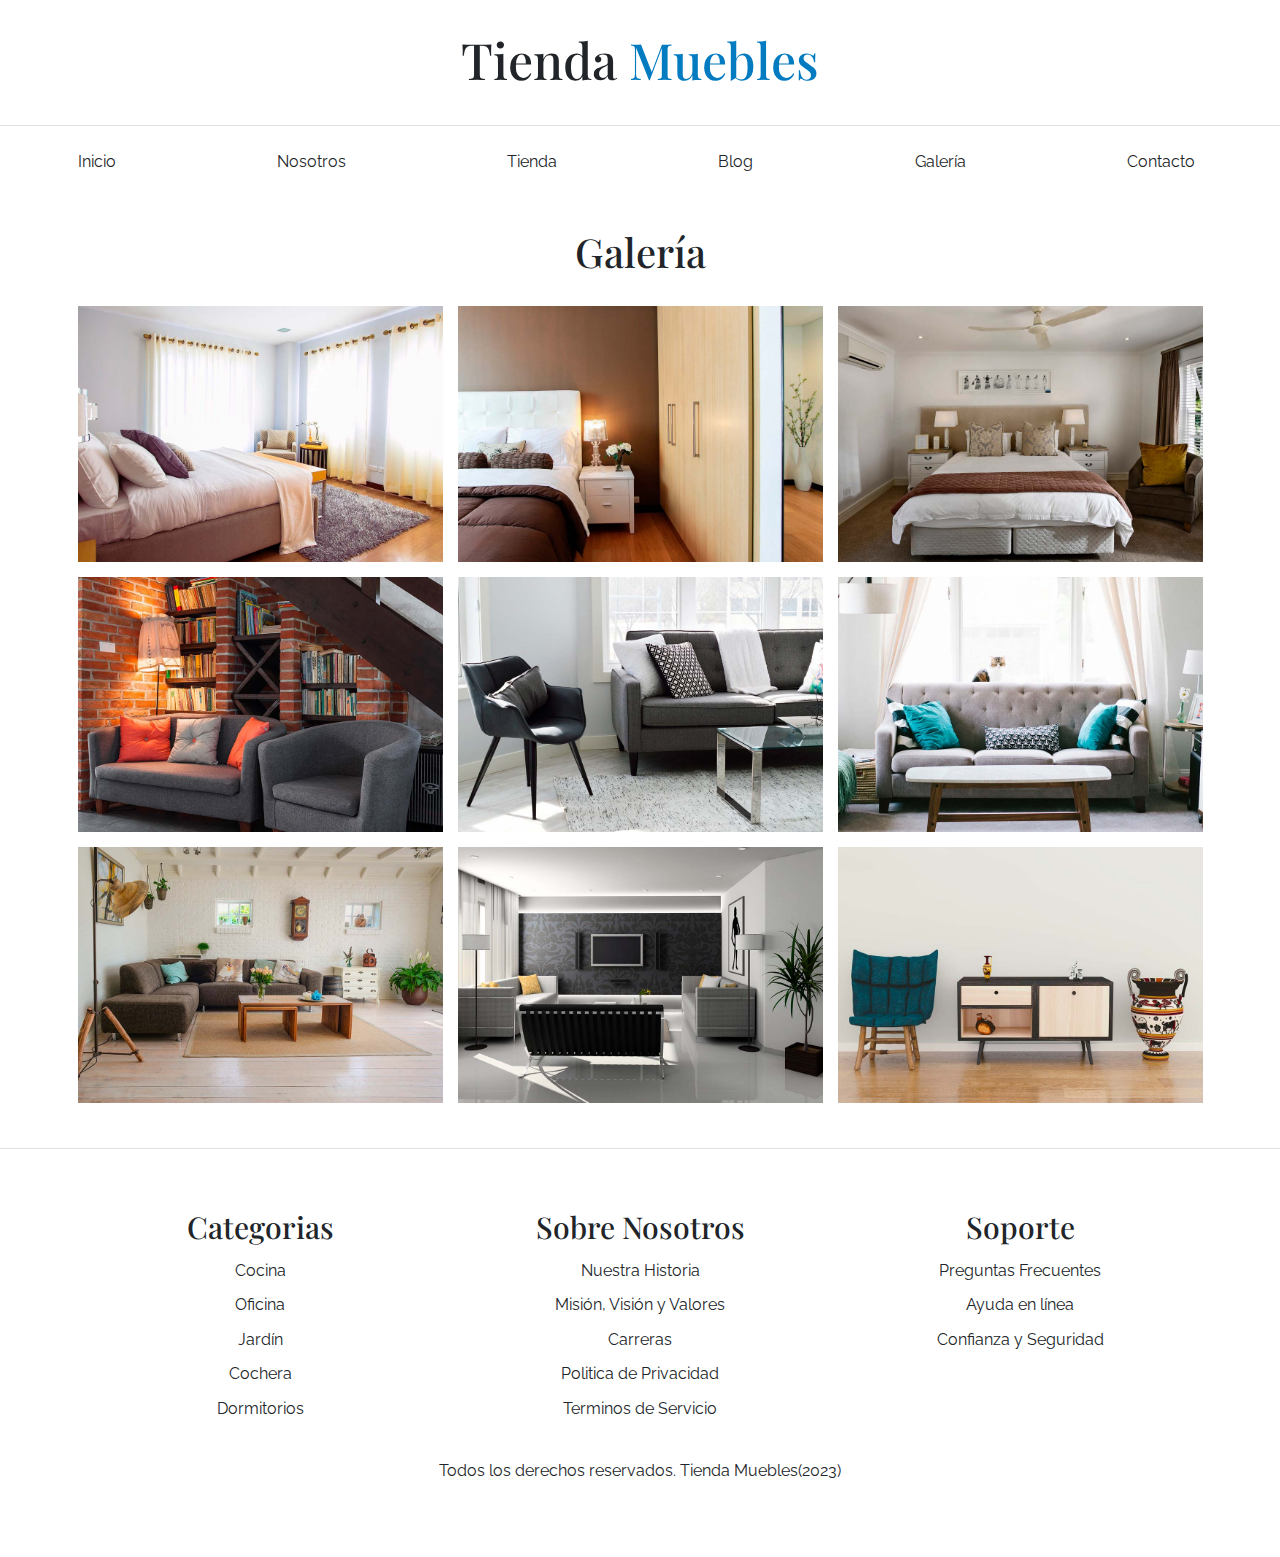
<file: galeria.html>
<!DOCTYPE html>
<html lang="en">

<head>
    <meta charset="UTF-8">
    <meta http-equiv="X-UA-Compatible" content="IE=edge">
    <meta name="viewport" content="width=device-width, initial-scale=1.0">
    <title>E-commerce | Galería</title>
    <link rel="preconnect" href="https://fonts.googleapis.com">
    <link rel="preconnect" href="https://fonts.gstatic.com" crossorigin>
    <link
        href="https://fonts.googleapis.com/css2?family=Playfair+Display:wght@700&family=Raleway:wght@400;700;900&display=swap"
        rel="stylesheet">
    <link rel="stylesheet" href="css/bootstrap.min.css">
    <link rel="stylesheet" href="https://cdn.jsdelivr.net/npm/bootstrap-icons@1.10.4/font/bootstrap-icons.css">
    <link rel="stylesheet" href="css/app.css">
</head>

<body>
    <header class="py-5">
        <h1 class="text-center">Tienda <span class="text-primary">Muebles</span></h1>
    </header>

    <div class="border-top py-4">
        <div class="container navbar navbar-expand-md navbar-light">
            <a href="/" class="navbar-brand text-primary d-md-none fs-2 fw-bold text-uppercase">Tienda Muebles</a>
            <button class="navbar-toggler" data-bs-toggle="collapse" data-bs-target="#menu" data-imagen="galeria_01">
                <span class="navbar-toggler-icon"></span>
            </button>
            <div id="menu" class="collapse navbar-collapse">
                <nav class="container navbar-nav d-flex flex-md-row justify-content-md-between text-center">
                    <a href="index.html" class="text-dark text-decoration-none">Inicio</a>
                    <a href="nosotros.html" class="text-dark text-decoration-none">Nosotros</a>
                    <a href="tienda.html" class="text-dark text-decoration-none">Tienda</a>
                    <a href="blog.html" class="text-dark text-decoration-none">Blog</a>
                    <a href="galeria.html" class="text-dark text-decoration-none">Galería</a>
                    <a href="contacto.html" class="text-dark text-decoration-none">Contacto</a>
                </nav>
            </div>
        </div>
    </div>

    <main class="container">
        <h2 class="text-center my-5">Galería</h2>
        <ul class="row list-unstyled">
            <li class="col-md-6 col-lg-4 mb-4">
                <a data-bs-toggle="modal" data-bs-target="#modalImagen" data-imagen="galeria_01">
                    <img src="img/galeria_01.jpg" alt="Galería 1" class="img-fluid">
                </a>
            </li>
            <li class="col-md-6 col-lg-4 mb-4">
                <a data-bs-toggle="modal" data-bs-target="#modalImagen" data-imagen="galeria_02">
                    <img src="img/galeria_02.jpg" alt="Galería 2" class="img-fluid">
                </a>
            </li>
            <li class="col-md-6 col-lg-4 mb-4">
                <a data-bs-toggle="modal" data-bs-target="#modalImagen" data-imagen="galeria_03">
                    <img src="img/galeria_03.jpg" alt="Galería 3" class="img-fluid">
                </a>
            </li>
            <li class="col-md-6 col-lg-4 mb-4">
                <a data-bs-toggle="modal" data-bs-target="#modalImagen" data-imagen="galeria_04">
                    <img src="img/galeria_04.jpg" alt="Galería 4" class="img-fluid">
                </a>
            </li>
            <li class="col-md-6 col-lg-4 mb-4">
                <a data-bs-toggle="modal" data-bs-target="#modalImagen" data-imagen="galeria_05">
                    <img src="img/galeria_05.jpg" alt="Galería 5" class="img-fluid">
                </a>
            </li>
            <li class="col-md-6 col-lg-4 mb-4">
                <a data-bs-toggle="modal" data-bs-target="#modalImagen" data-imagen="galeria_06">
                    <img src="img/galeria_06.jpg" alt="Galería 6" class="img-fluid">
                </a>
            </li>
            <li class="col-md-6 col-lg-4 mb-4">
                <a data-bs-toggle="modal" data-bs-target="#modalImagen" data-imagen="galeria_07">
                    <img src="img/galeria_07.jpg" alt="Galería 7" class="img-fluid">
                </a>
            </li>
            <li class="col-md-6 col-lg-4 mb-4">
                <a data-bs-toggle="modal" data-bs-target="#modalImagen" data-imagen="galeria_08">
                    <img src="img/galeria_08.jpg" alt="Galería 8" class="img-fluid">
                </a>
            </li>
            <li class="col-md-6 col-lg-4 mb-4">
                <a data-bs-toggle="modal" data-bs-target="#modalImagen" data-imagen="galeria_09">
                    <img src="img/galeria_09.jpg" alt="Galería 9" class="img-fluid">
                </a>
            </li>
        </ul>
    </main>

    <div id="modalImagen" class="modal fade">
        <div class="modal-dialog modal-lg modal-dialog-center">
            <div class="modal-center">
                <!-- JS -->
                <div class="modal-body"></div>
            </div>
        </div>
    </div>

    <footer class="py-5 my-5 border-top">
        <div class="container mt-5">
            <div class="row text-center">
                <div class="col-md-4 mb-4 mb-md-0">
                    <h3 class="mb-3">Categorias</h3>
                    <nav class="d-flex flex-column gap-1">
                        <a href="#" class="text-dark text-decoration-none">Cocina</a>
                        <a href="#" class="text-dark text-decoration-none">Oficina</a>
                        <a href="#" class="text-dark text-decoration-none">Jardín</a>
                        <a href="#" class="text-dark text-decoration-none">Cochera</a>
                        <a href="#" class="text-dark text-decoration-none">Dormitorios</a>
                    </nav>
                </div>
                <div class="col-md-4 mb-4 mb-md-0">
                    <h3 class="mb-3">Sobre Nosotros</h3>
                    <nav class="d-flex flex-column gap-1">
                        <a href="#" class="text-dark text-decoration-none">Nuestra Historia</a>
                        <a href="#" class="text-dark text-decoration-none">Misión, Visión y Valores</a>
                        <a href="#" class="text-dark text-decoration-none">Carreras</a>
                        <a href="#" class="text-dark text-decoration-none">Politica de Privacidad</a>
                        <a href="#" class="text-dark text-decoration-none">Terminos de Servicio</a>
                    </nav>
                </div>
                <div class="col-md-4 mb-4 mb-md-0">
                    <h3 class="mb-3">Soporte</h3>
                    <nav class="d-flex flex-column gap-1">
                        <a href="#" class="text-dark text-decoration-none">Preguntas Frecuentes</a>
                        <a href="#" class="text-dark text-decoration-none">Ayuda en línea</a>
                        <a href="#" class="text-dark text-decoration-none">Confianza y Seguridad</a>
                    </nav>
                </div>
            </div>
        </div>
        <p class="text-center mt-5">Todos los derechos reservados. Tienda Muebles(2023)</p>
    </footer>

    <script src="js/bootstrap.bundle.min.js"></script>
    <script src="js/app.js"></script>
</body>

</html>
</file>
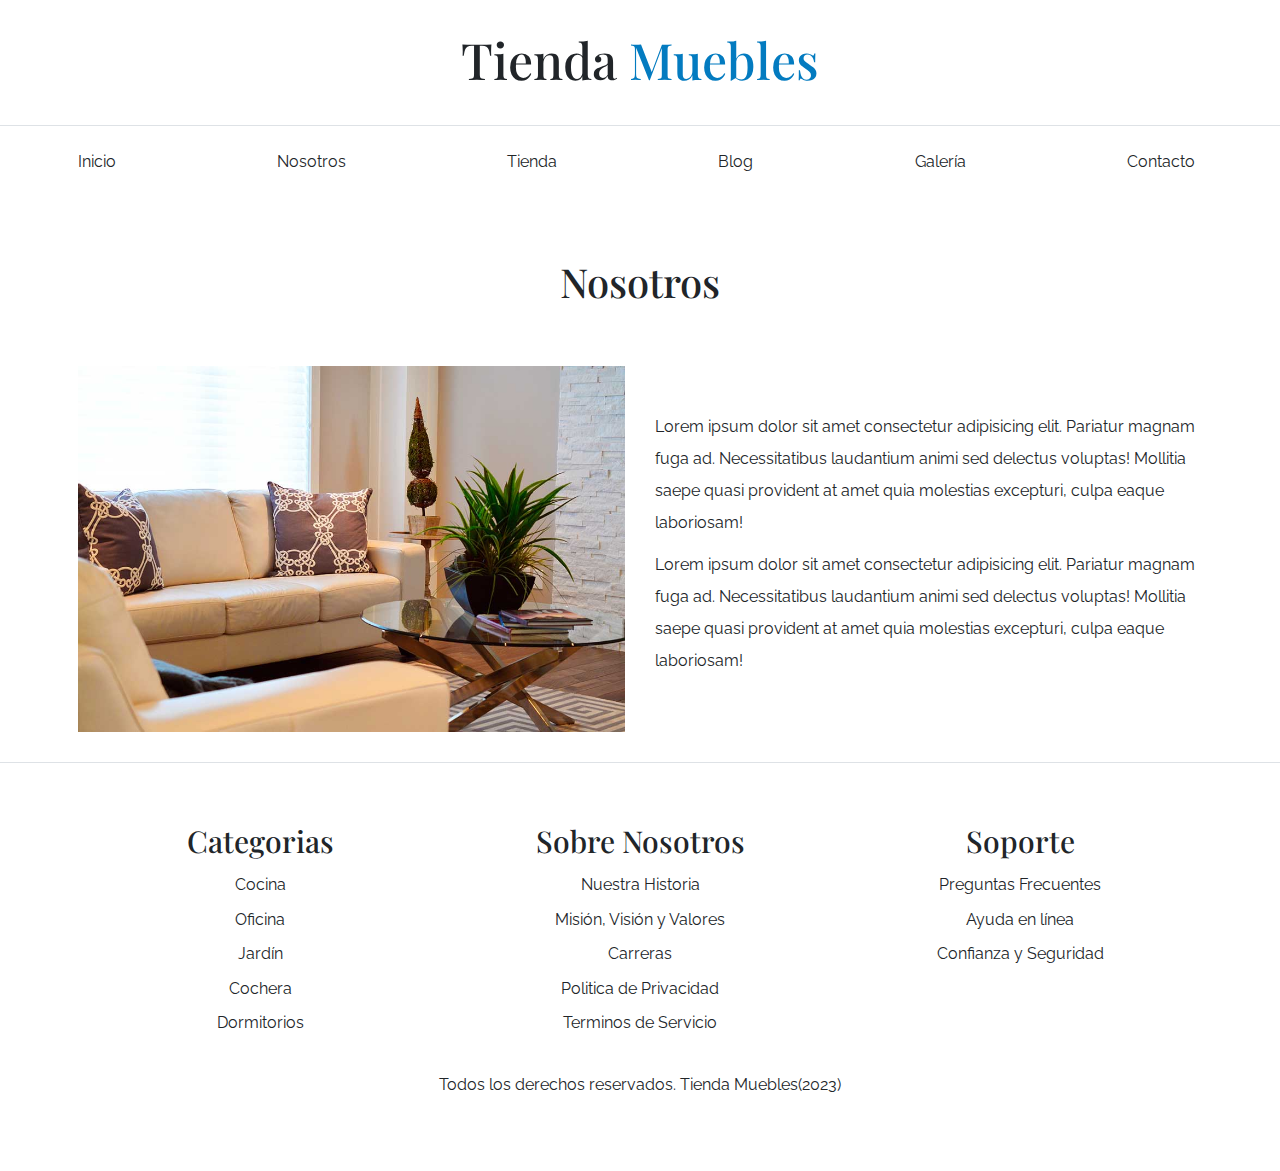
<file: nosotros.html>
<!DOCTYPE html>
<html lang="en">

<head>
    <meta charset="UTF-8">
    <meta http-equiv="X-UA-Compatible" content="IE=edge">
    <meta name="viewport" content="width=device-width, initial-scale=1.0">
    <title>E-commerce | Nosotros</title>
    <link rel="preconnect" href="https://fonts.googleapis.com">
    <link rel="preconnect" href="https://fonts.gstatic.com" crossorigin>
    <link
        href="https://fonts.googleapis.com/css2?family=Playfair+Display:wght@700&family=Raleway:wght@400;700;900&display=swap"
        rel="stylesheet">
    <link rel="stylesheet" href="css/bootstrap.min.css">
    <link rel="stylesheet" href="https://cdn.jsdelivr.net/npm/bootstrap-icons@1.10.4/font/bootstrap-icons.css">
    <link rel="stylesheet" href="css/app.css">
</head>

<body>
    <header class="py-5">
        <h1 class="text-center">Tienda <span class="text-primary">Muebles</span></h1>
    </header>

    <div class="border-top py-4">
        <div class="container navbar navbar-expand-md navbar-light">
            <a href="/" class="navbar-brand text-primary d-md-none fs-2 fw-bold text-uppercase">Tienda Muebles</a>
            <button class="navbar-toggler" data-bs-toggle="collapse" data-bs-target="#menu">
                <span class="navbar-toggler-icon"></span>
            </button>
            <div id="menu" class="collapse navbar-collapse">
                <nav class="container navbar-nav d-flex flex-md-row justify-content-md-between text-center">
                    <a href="index.html" class="text-dark text-decoration-none">Inicio</a>
                    <a href="nosotros.html" class="text-dark text-decoration-none">Nosotros</a>
                    <a href="tienda.html" class="text-dark text-decoration-none">Tienda</a>
                    <a href="blog.html" class="text-dark text-decoration-none">Blog</a>
                    <a href="galeria.html" class="text-dark text-decoration-none">Galería</a>
                    <a href="contacto.html" class="text-dark text-decoration-none">Contacto</a>
                </nav>
            </div>
        </div>
    </div>

    <main class="container py-5">
        <h2 class="text-center my-5">Nosotros</h2>
    </main>

    <div class="container">
        <div class="row align-items-center g-5">
            <div class="col-md-6">
                <img src="img/nosotros.jpg" alt="Sobre nosotros" class="img-fluid">
            </div>
            <div class="col-md-6">
                <p>Lorem ipsum dolor sit amet consectetur adipisicing elit. Pariatur magnam fuga ad. Necessitatibus laudantium animi sed delectus voluptas! Mollitia saepe quasi provident at amet quia molestias excepturi, culpa eaque laboriosam!</p>
                <p>Lorem ipsum dolor sit amet consectetur adipisicing elit. Pariatur magnam fuga ad. Necessitatibus laudantium animi sed delectus voluptas! Mollitia saepe quasi provident at amet quia molestias excepturi, culpa eaque laboriosam!</p>
            </div>
        </div>
    </div>

    <footer class="py-5 my-5 border-top">
        <div class="container mt-5">
            <div class="row text-center">
                <div class="col-md-4 mb-4 mb-md-0">
                    <h3 class="mb-3">Categorias</h3>
                    <nav class="d-flex flex-column gap-1">
                        <a href="#" class="text-dark text-decoration-none">Cocina</a>
                        <a href="#" class="text-dark text-decoration-none">Oficina</a>
                        <a href="#" class="text-dark text-decoration-none">Jardín</a>
                        <a href="#" class="text-dark text-decoration-none">Cochera</a>
                        <a href="#" class="text-dark text-decoration-none">Dormitorios</a>
                    </nav>
                </div>
                <div class="col-md-4 mb-4 mb-md-0">
                    <h3 class="mb-3">Sobre Nosotros</h3>
                    <nav class="d-flex flex-column gap-1">
                        <a href="#" class="text-dark text-decoration-none">Nuestra Historia</a>
                        <a href="#" class="text-dark text-decoration-none">Misión, Visión y Valores</a>
                        <a href="#" class="text-dark text-decoration-none">Carreras</a>
                        <a href="#" class="text-dark text-decoration-none">Politica de Privacidad</a>
                        <a href="#" class="text-dark text-decoration-none">Terminos de Servicio</a>
                    </nav>
                </div>
                <div class="col-md-4 mb-4 mb-md-0">
                    <h3 class="mb-3">Soporte</h3>
                    <nav class="d-flex flex-column gap-1">
                        <a href="#" class="text-dark text-decoration-none">Preguntas Frecuentes</a>
                        <a href="#" class="text-dark text-decoration-none">Ayuda en línea</a>
                        <a href="#" class="text-dark text-decoration-none">Confianza y Seguridad</a>
                    </nav>
                </div>
            </div>
        </div>
        <p class="text-center mt-5">Todos los derechos reservados. Tienda Muebles(2023)</p>
    </footer>

    <script src="js/bootstrap.bundle.min.js"></script>
</body>

</html>
</file>
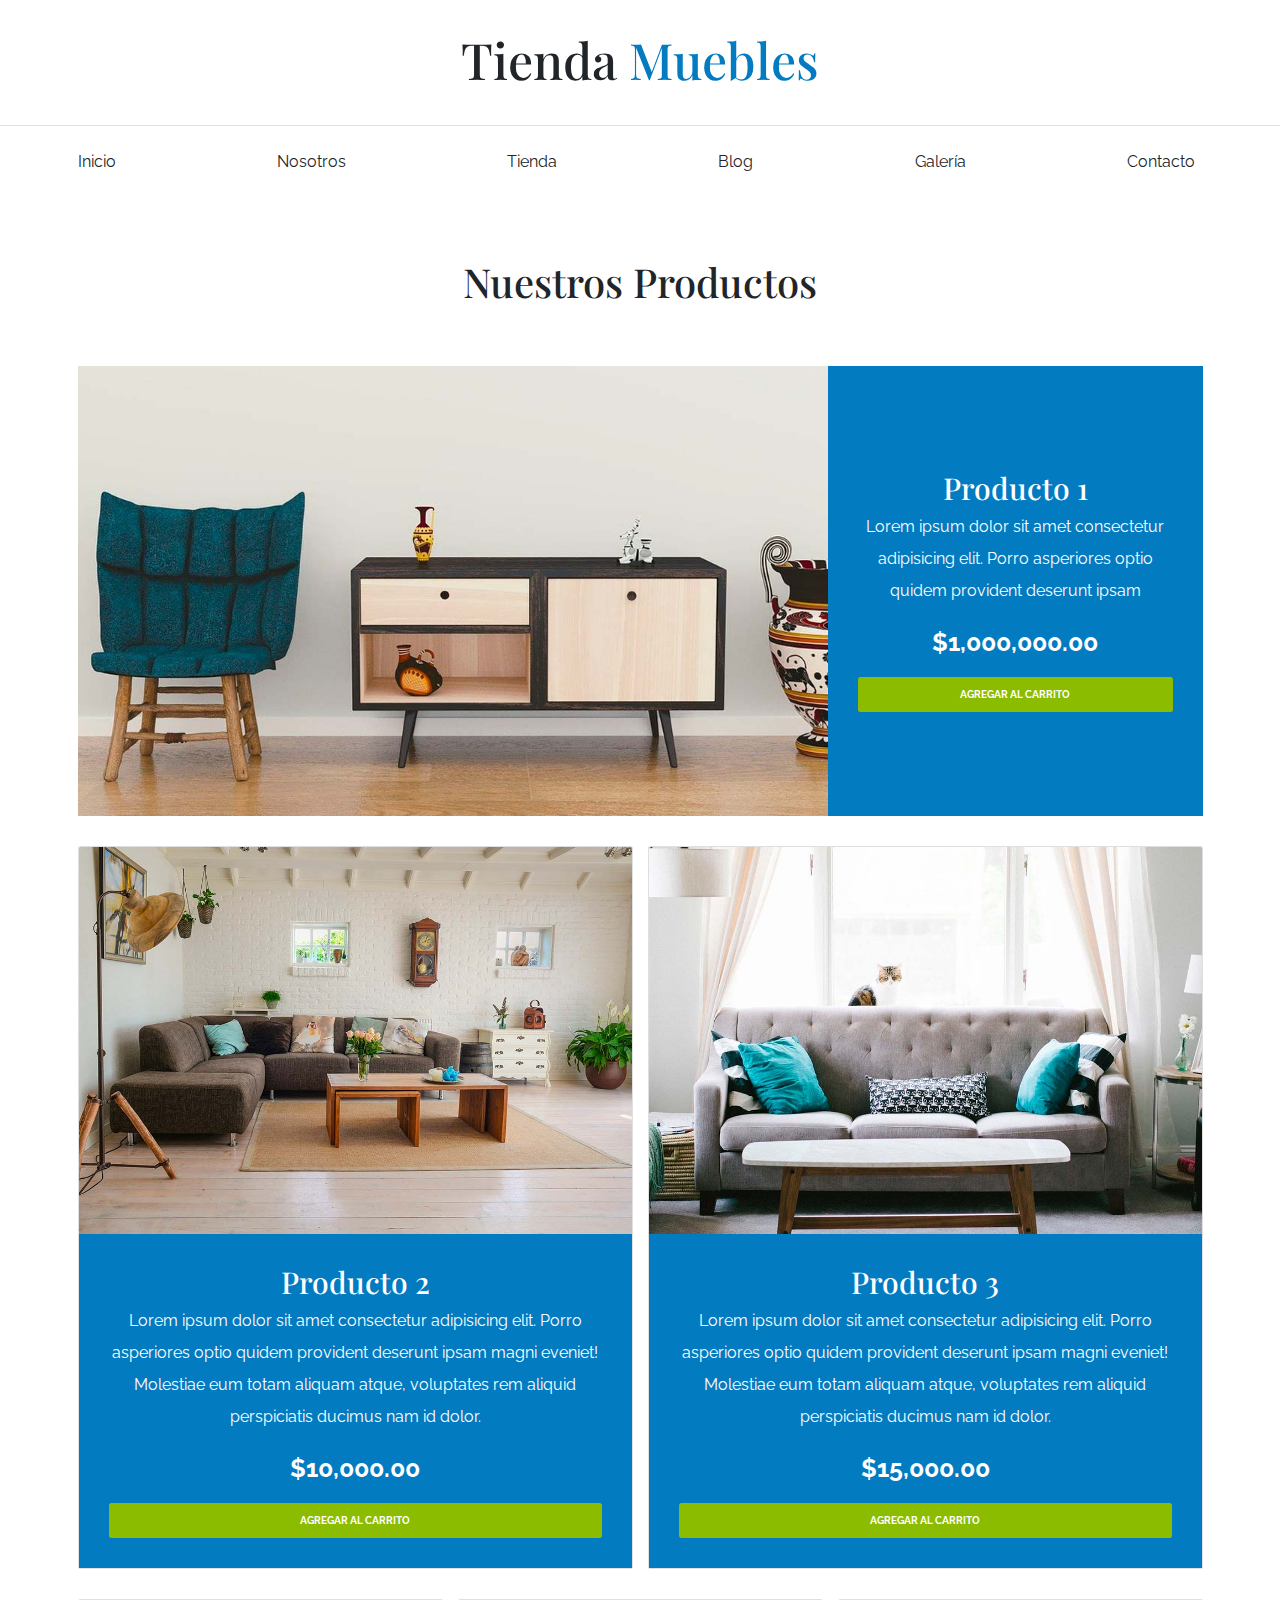
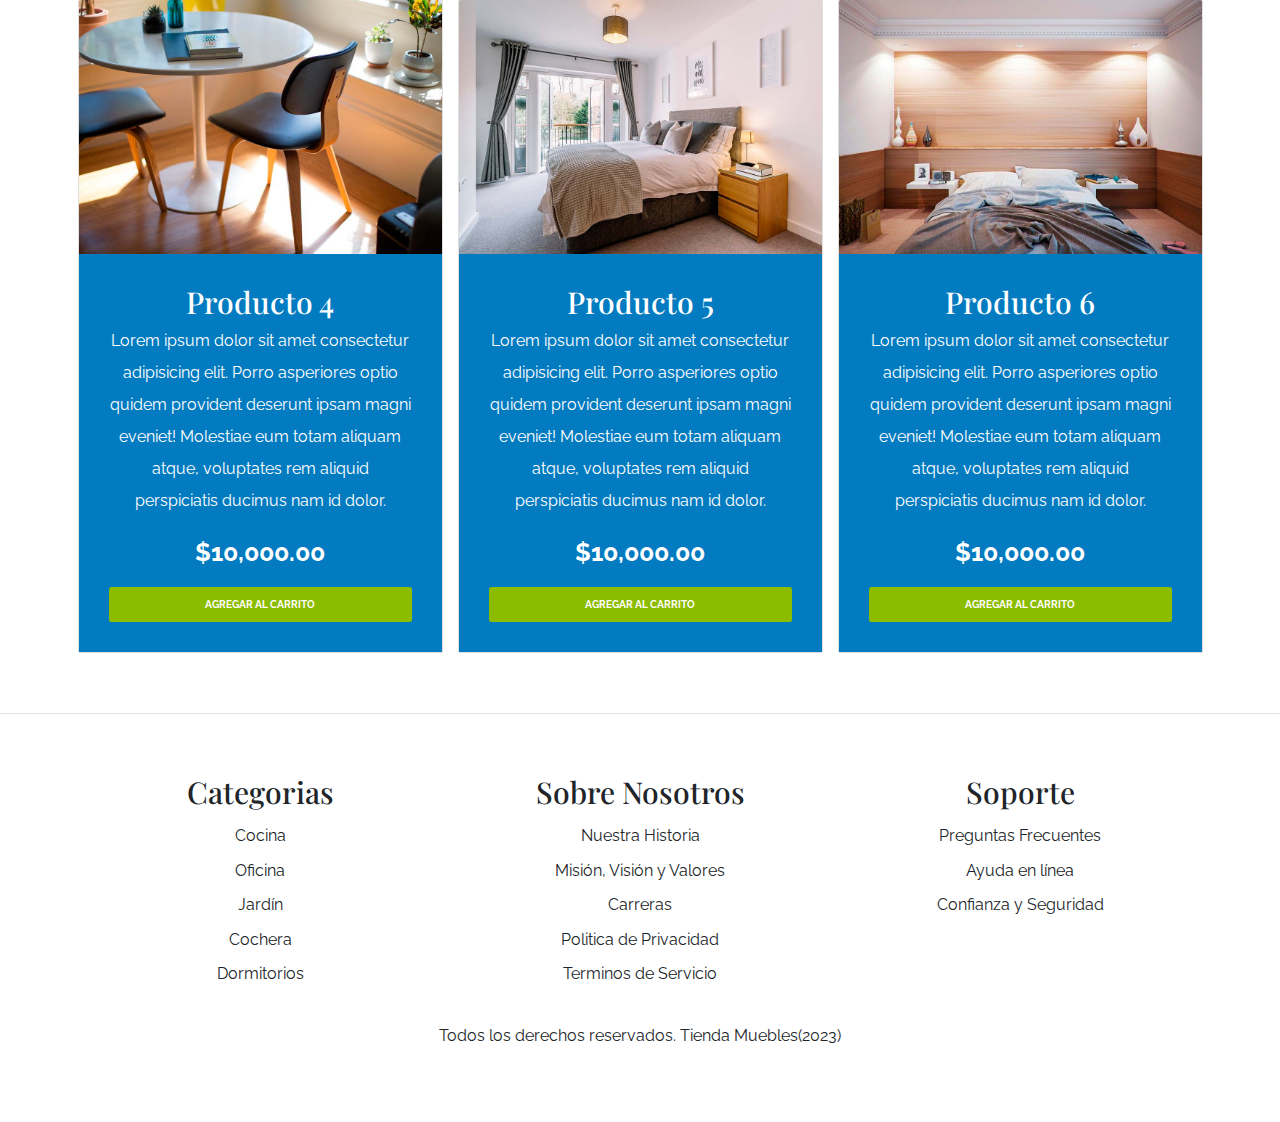
<file: tienda.html>
<!DOCTYPE html>
<html lang="en">

<head>
    <meta charset="UTF-8">
    <meta http-equiv="X-UA-Compatible" content="IE=edge">
    <meta name="viewport" content="width=device-width, initial-scale=1.0">
    <title>E-commerce | Tienda</title>
    <link rel="preconnect" href="https://fonts.googleapis.com">
    <link rel="preconnect" href="https://fonts.gstatic.com" crossorigin>
    <link
        href="https://fonts.googleapis.com/css2?family=Playfair+Display:wght@700&family=Raleway:wght@400;700;900&display=swap"
        rel="stylesheet">
    <link rel="stylesheet" href="css/bootstrap.min.css">
    <link rel="stylesheet" href="https://cdn.jsdelivr.net/npm/bootstrap-icons@1.10.4/font/bootstrap-icons.css">
    <link rel="stylesheet" href="css/app.css">
</head>

<body>
    <header class="py-5">
        <h1 class="text-center">Tienda <span class="text-primary">Muebles</span></h1>
    </header>

    <div class="border-top py-4">
        <div class="container navbar navbar-expand-md navbar-light">
            <a href="/" class="navbar-brand text-primary d-md-none fs-2 fw-bold text-uppercase">Tienda Muebles</a>
            <button class="navbar-toggler" data-bs-toggle="collapse" data-bs-target="#menu">
                <span class="navbar-toggler-icon"></span>
            </button>
            <div id="menu" class="collapse navbar-collapse">
                <nav class="container navbar-nav d-flex flex-md-row justify-content-md-between text-center">
                    <a href="index.html" class="text-dark text-decoration-none">Inicio</a>
                    <a href="nosotros.html" class="text-dark text-decoration-none">Nosotros</a>
                    <a href="tienda.html" class="text-dark text-decoration-none">Tienda</a>
                    <a href="blog.html" class="text-dark text-decoration-none">Blog</a>
                    <a href="galeria.html" class="text-dark text-decoration-none">Galería</a>
                    <a href="contacto.html" class="text-dark text-decoration-none">Contacto</a>
                </nav>
            </div>
        </div>
    </div>

    <main class="container py-5">
        <h2 class="text-center my-5">Nuestros Productos</h2>
        <div class="row g-0 pt-5">
            <div class="col-md-8 producto">
                <img src="/img/producto1.jpg" alt="Imagen Producto" class="img-fluid">
            </div>
            <div class="col-md-4 d-flex flex-column justify-content-center text-white text-center bg-primary p-5">
                <h3>Producto 1</h3>
                <p>Lorem ipsum dolor sit amet consectetur adipisicing elit. Porro asperiores optio quidem provident
                    deserunt ipsam</p>
                <p class="fs-1 fw-bold">$1,000,000.00</p>
                <a href="#" class="btn btn-success text-uppercase fw-bold py-3">Agregar al carrito</a>
            </div>
        </div>
        <div class="row mt-md-5">
            <div class="col-md-6 my-5 my-md-0">
                <div class="card">
                    <img src="/img/producto2.jpg" class="card-img-top" alt="Producto 2">
                    <div class="card-body text-center text-white bg-primary p-5">
                        <h3>Producto 2</h3>
                        <p>Lorem ipsum dolor sit amet consectetur adipisicing elit. Porro asperiores optio quidem provident
                            deserunt ipsam magni eveniet! Molestiae eum totam aliquam atque, voluptates rem aliquid
                            perspiciatis ducimus nam id dolor.</p>
                        <p class="fs-1 fw-bold">$10,000.00</p>
                        <a href="#" class="btn btn-success text-uppercase fw-bold py-3 d-block">Agregar al carrito</a>
                    </div>
                </div>
            </div>
            <div class="col-md-6">
                <div class="card">
                    <img src="/img/producto3.jpg" class="card-img-top" alt="Producto 3">
                    <div class="card-body text-center text-white bg-primary p-5">
                        <h3>Producto 3</h3>
                        <p>Lorem ipsum dolor sit amet consectetur adipisicing elit. Porro asperiores optio quidem provident
                            deserunt ipsam magni eveniet! Molestiae eum totam aliquam atque, voluptates rem aliquid
                            perspiciatis ducimus nam id dolor.</p>
                        <p class="fs-1 fw-bold">$15,000.00</p>
                        <a href="#" class="btn btn-success text-uppercase fw-bold py-3 d-block">Agregar al carrito</a>
                    </div>
                </div>
            </div>
        </div>
        <div class="row mt-5">
            <div class="col-md-4">
                <div class="card">
                    <img src="/img/producto4.jpg" class="card-img-top" alt="Producto 4">
                    <div class="card-body text-center text-white bg-primary p-5">
                        <h3>Producto 4</h3>
                        <p>Lorem ipsum dolor sit amet consectetur adipisicing elit. Porro asperiores optio quidem provident
                            deserunt ipsam magni eveniet! Molestiae eum totam aliquam atque, voluptates rem aliquid
                            perspiciatis ducimus nam id dolor.</p>
                        <p class="fs-1 fw-bold">$10,000.00</p>
                        <a href="#" class="btn btn-success text-uppercase fw-bold py-3 d-block">Agregar al carrito</a>
                    </div>
                </div>
            </div>
            <div class="col-md-4 my-5 my-md-0">
                <div class="card">
                    <img src="/img/producto5.jpg" class="card-img-top" alt="Producto 5">
                    <div class="card-body text-center text-white bg-primary p-5">
                        <h3>Producto 5</h3>
                        <p>Lorem ipsum dolor sit amet consectetur adipisicing elit. Porro asperiores optio quidem provident
                            deserunt ipsam magni eveniet! Molestiae eum totam aliquam atque, voluptates rem aliquid
                            perspiciatis ducimus nam id dolor.</p>
                        <p class="fs-1 fw-bold">$10,000.00</p>
                        <a href="#" class="btn btn-success text-uppercase fw-bold py-3 d-block">Agregar al carrito</a>
                    </div>
                </div>
            </div>
            <div class="col-md-4">
                <div class="card">
                    <img src="/img/producto6.jpg" class="card-img-top" alt="Producto 6">
                    <div class="card-body text-center text-white bg-primary p-5">
                        <h3>Producto 6</h3>
                        <p>Lorem ipsum dolor sit amet consectetur adipisicing elit. Porro asperiores optio quidem provident
                            deserunt ipsam magni eveniet! Molestiae eum totam aliquam atque, voluptates rem aliquid
                            perspiciatis ducimus nam id dolor.</p>
                        <p class="fs-1 fw-bold">$10,000.00</p>
                        <a href="#" class="btn btn-success text-uppercase fw-bold py-3 d-block">Agregar al carrito</a>
                    </div>
                </div>
            </div>
        </div>
    </main>

    <footer class="py-5 my-5 border-top">
        <div class="container mt-5">
            <div class="row text-center">
                <div class="col-md-4 mb-4 mb-md-0">
                    <h3 class="mb-3">Categorias</h3>
                    <nav class="d-flex flex-column gap-1">
                        <a href="#" class="text-dark text-decoration-none">Cocina</a>
                        <a href="#" class="text-dark text-decoration-none">Oficina</a>
                        <a href="#" class="text-dark text-decoration-none">Jardín</a>
                        <a href="#" class="text-dark text-decoration-none">Cochera</a>
                        <a href="#" class="text-dark text-decoration-none">Dormitorios</a>
                    </nav>
                </div>
                <div class="col-md-4 mb-4 mb-md-0">
                    <h3 class="mb-3">Sobre Nosotros</h3>
                    <nav class="d-flex flex-column gap-1">
                        <a href="#" class="text-dark text-decoration-none">Nuestra Historia</a>
                        <a href="#" class="text-dark text-decoration-none">Misión, Visión y Valores</a>
                        <a href="#" class="text-dark text-decoration-none">Carreras</a>
                        <a href="#" class="text-dark text-decoration-none">Politica de Privacidad</a>
                        <a href="#" class="text-dark text-decoration-none">Terminos de Servicio</a>
                    </nav>
                </div>
                <div class="col-md-4 mb-4 mb-md-0">
                    <h3 class="mb-3">Soporte</h3>
                    <nav class="d-flex flex-column gap-1">
                        <a href="#" class="text-dark text-decoration-none">Preguntas Frecuentes</a>
                        <a href="#" class="text-dark text-decoration-none">Ayuda en línea</a>
                        <a href="#" class="text-dark text-decoration-none">Confianza y Seguridad</a>
                    </nav>
                </div>
            </div>
        </div>
        <p class="text-center mt-5">Todos los derechos reservados. Tienda Muebles(2023)</p>
    </footer>

    <script src="js/bootstrap.bundle.min.js"></script>
</body>

</html>
</file>
<file: css/app.css>
:root {
    --bs-blue: #037bc0;
    --bs-green: #8cbc00;
}

html {
    box-sizing: border-box;
    font-size: 62.5%;
    /* 10px = 1rem */
    overflow-x: hidden;
}

*,
*:before,
*:after {
    box-sizing: inherit;
}

body {
    font-family: 'Raleway', sans-serif;
    font-size: 1.6rem;
    line-height: 2;
}

h1,
h2,
h3 {
    font-family: 'Playfair Display', serif;
}

h1 {
    font-size: 3.8rem;
}

@media (min-width: 768px) {
    h1 {
        font-size: 5rem;
    }
}

h2 {
    font-size: 3.2rem;
}

@media (min-width: 768px) {
    h2 {
        font-size: 4rem;
    }
}

h3 {
    font-size: 2.4rem;
}

@media (min-width: 768px) {
    h3 {
        font-size: 3rem;
    }
}

/* Reescribir colores */
.text-primary {
    color: var(--bs-blue) !important;
}

.bg-primary {
    background-color: var(--bs-blue) !important;
}

.btn-success {
    background-color: var(--bs-green) !important;
    border: 0;
}

.hero {
    background-image: url(../img/principal.jpg);
    background-repeat: no-repeat;
    background-size: cover;
    height: 25rem;
    background-position: center center;
}

@media (min-width: 768px) {
    .hero {
        height: 55rem;
    }
}

/* Productos */
@media (min-width: 768px){
    .producto img {
        height: 45rem;
        width: 100%;
        object-fit: cover;
    }
}

.categoria img {
    transition-property: transform;
    transition-duration: 300ms;
}

.categoria img:hover {
    transform: scale(1.2);
}
</file>
